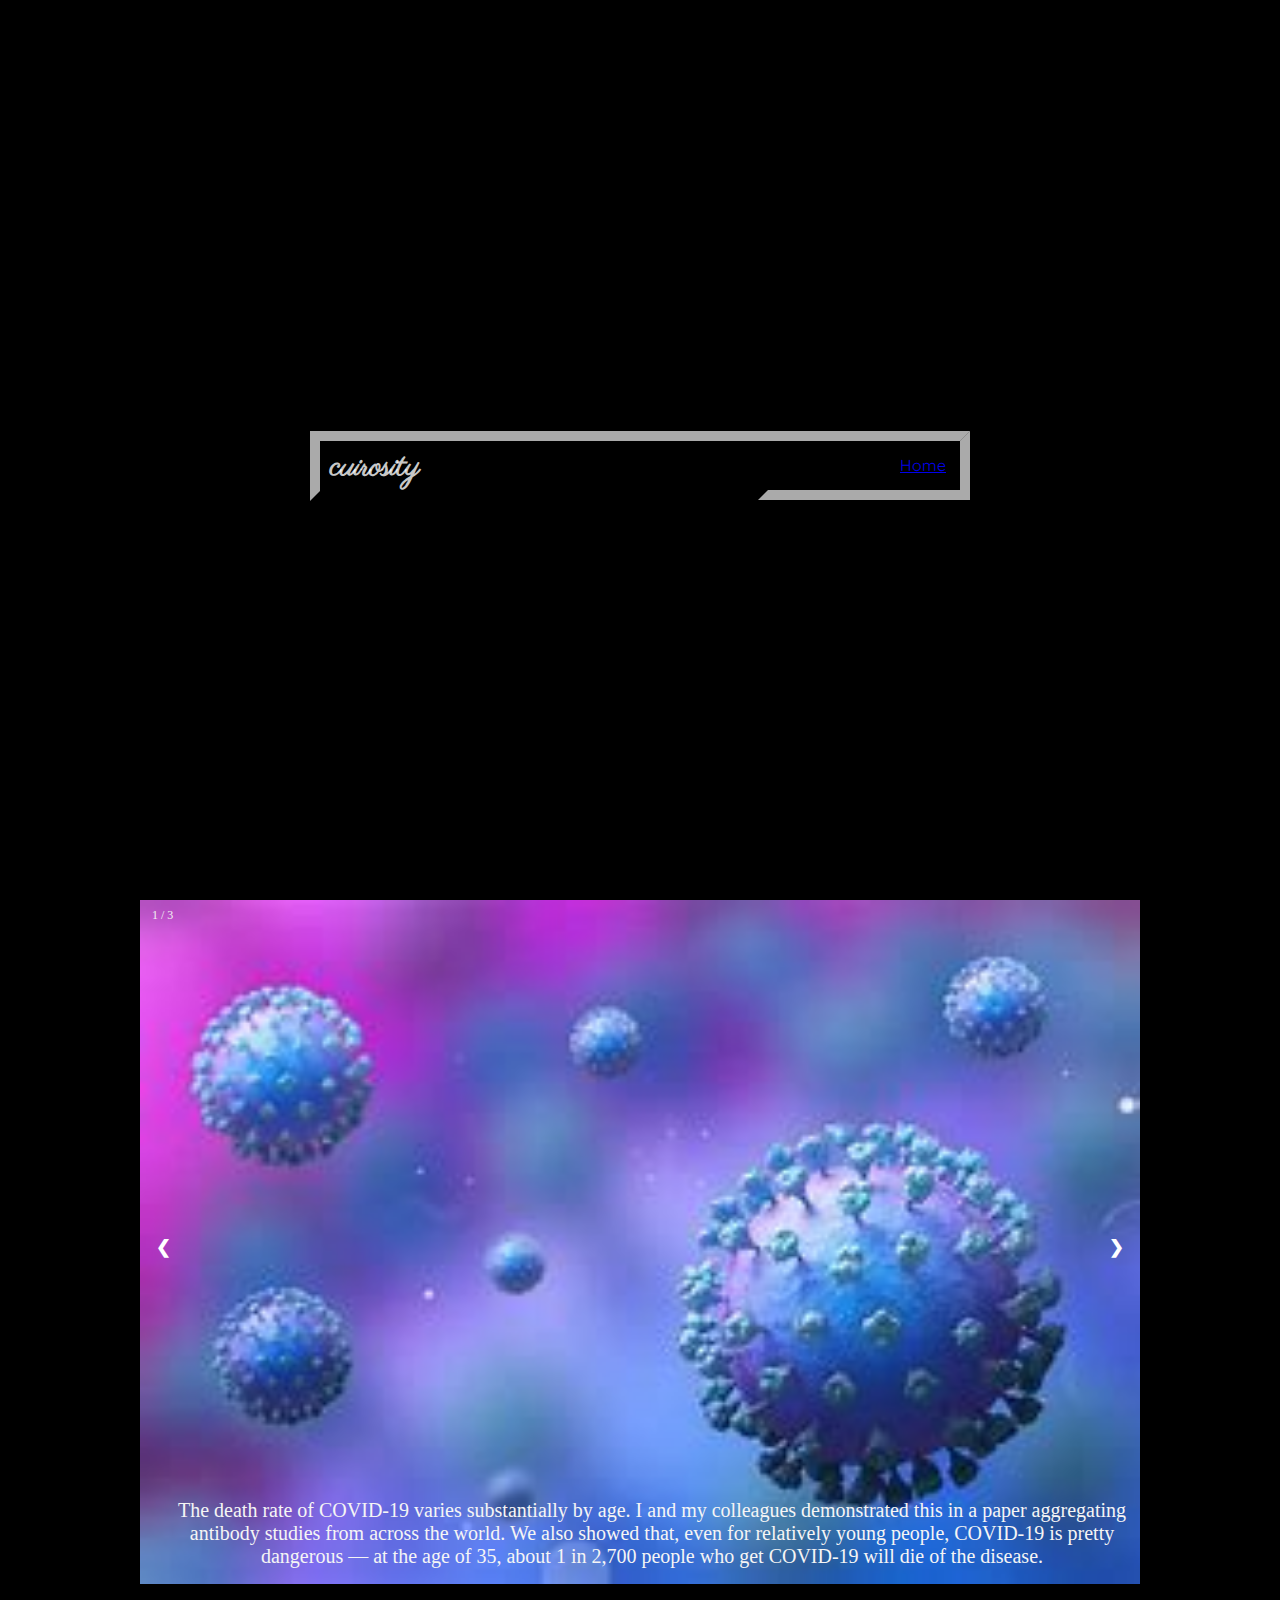
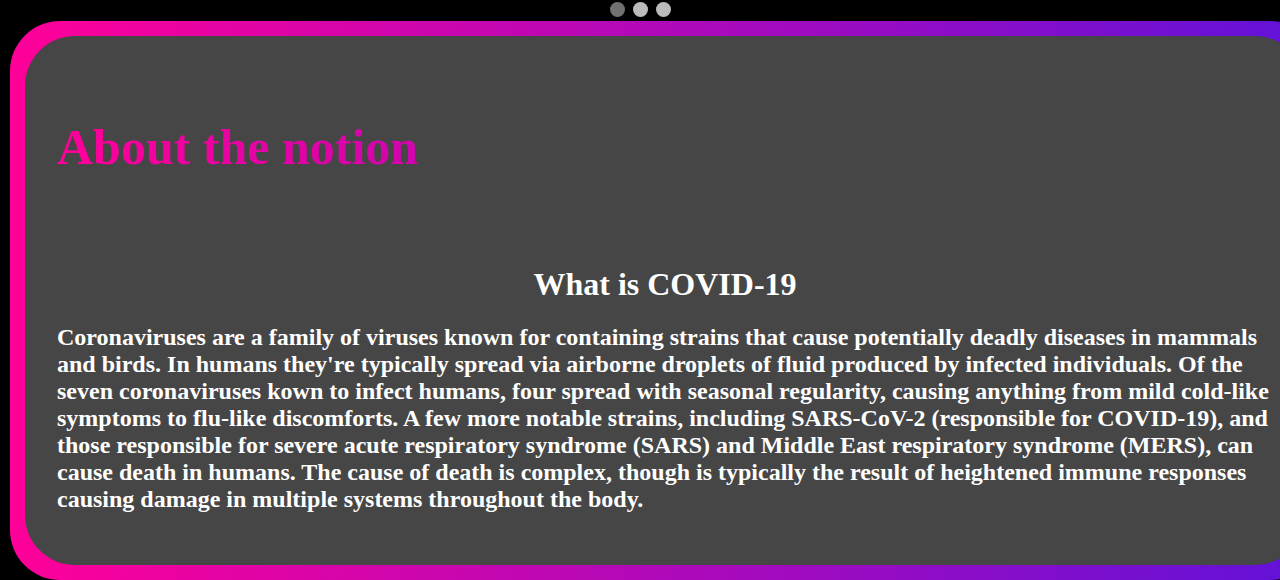
<file: my new website/box1.html>
<html>
    <body>
    
<style>
@import url('https://fonts.googleapis.com/css?family=Parisienne|Quicksand&display=swap');
html, body {
	height: 100%;
	margin: 0;
	background: linear-gradient(to bottom, rgb(0, 0, 0), rgb(0, 0, 0));
}
.container {
	height: 100%;
	display: flex;
	align-items: center;
	justify-content: center;
	flex-direction: column;
	color: #fff;
}
.lead { font-family: 'Quicksand'; }
.header-bar {
	position: relative;
	width: 50%;
	min-width: 300px;
	height: 50px;
	border: 10px solid transparent;
	border-top: 10px solid #fffa;
	border-left: 10px solid #fffa;
	box-shadow: 4px 4px 5px rgba(0, 0, 0, 0.25) inset;
}
.header-bar::after {
	content: '';
	position: absolute;
	top: -10px;
	right: -10px;
	width: 30%;
	height: 49px;
	border: 10px solid transparent;
	border-bottom: 10px solid #fffa;
	border-right: 10px solid #fffa;
	transition: 0.3s linear all;
}
.header-bar > .logo {
	position: absolute;
	top: calc(50% - 20px);
	left: 10px;
	transform: translateY(-50%);
	color: #fffc;
	font-family: 'Parisienne', cursive;
	cursor: default;
	user-select: none;
}
.slider-menu {
	position: absolute;
	top: 0;
	right: 0;
	display: flex;
	list-style-type: none;
	margin: 0;
	padding: 0;
	z-index: 1;
}
.slider-menu > li {
	display: inline-flex;
	padding: 14px;
	margin-left: 2px;
	font-family: 'Quicksand', sans-serif;
	color: rgb(251, 70, 70);
	cursor: pointer;
	transition: 0.3s linear all;
	user-select: none;
}
.slider-menu > li:hover {
	color: rgb(216, 36, 36);
	box-shadow: 0 50px 5px rgb(0, 0, 0) inset;
}
.aeu-signature {
	position: fixed;
	top: 5px;
	left: 50%;
	transform: translate(-50%);
	font-size: 15px;
	line-height: 30px;
	background-color: #fff;
	padding: 5px 10px;
	border-radius: 25px;
	box-shadow: 0 0 15px rgba(0, 0, 0, 0.5);
}
.aeu-signature { font-family: "Quicksand"; }
.aeu-signature > img { height: 30px; }



</style>


<div class="container">
	<p class="lea"lets get started .></p>
	<div class="header-bar">
		<h1 class="logo">cuirosity</h1>
		<ul class="slider-menu">
			<li>
		
                <a href="index.html">Home  </a>			</li>
			
		</ul>
	</div>

	
</div>





<style>
	/* Slideshow container */
	.slideshow-container {
	  max-width: 1000px;
	  position: relative;
	  margin: auto;
	}
	
	/* Next & previous buttons */
	.prev, .next {
	  cursor: pointer;
	  position: absolute;
	  top: 50%;
	  width: auto;
	  padding: 16px;
	  margin-top: -22px;
	  color: white;
	  font-weight: bold;
	  font-size: 18px;
	  transition: 0.6s ease;
	  border-radius: 0 3px 3px 0;
	  user-select: none;
	}
	
	/* Position the "next button" to the right */
	.next {
	  right: 0;
	  border-radius: 3px 0 0 3px;
	}
	
	/* On hover, add a black background color with a little bit see-through */
	.prev:hover, .next:hover {
	  background-color: rgba(0,0,0,0.8);
	}
	
	/* Caption text */
	.text {
	  color: #f5f5f5;
	  font-size: 20px;
	  padding: 8px 12px;
	  position: absolute;
	  bottom: 8px;
	  width: 100%;
	  text-align: center;
	  font-family:cursive ;
	}
	
	/* Number text (1/3 etc) */
	.numbertext {
	  color: #f2f2f2;
	  font-size: 12px;
	  padding: 8px 12px;
	  position: absolute;
	  top: 0;
	}
	
	/* The dots/bullets/indicators */
	.dot {
	  cursor: pointer;
	  height: 15px;
	  width: 15px;
	  margin: 0 2px;
	  background-color: #bbb;
	  border-radius: 50%;
	  display: inline-block;
	  transition: background-color 0.6s ease;
	}
	
	.active, .dot:hover {
	  background-color: #717171;
	}
	
	/* Fading animation */
	.fade {
	  -webkit-animation-name: fade;
	  -webkit-animation-duration: 1.5s;
	  animation-name: fade;
	  animation-duration: 1.5s;
	}
	
	@-webkit-keyframes fade {
	  from {opacity: .4} 
	  to {opacity: 1}
	}
	
	@keyframes fade {
	  from {opacity: .4} 
	  to {opacity: 1}
	}
	
	/* On smaller screens, decrease text size */
	@media only screen and (max-width: 300px) {
	  .prev, .next,.text {font-size: 11px}
	}
	</style>



<div class="slideshow-container">
	
	<div class="mySlides fade">
	  <div class="numbertext">1 / 3</div>
	  <img src="1.jpeg" style="width:100%">
	  <div class="text"> The death rate of COVID-19 varies substantially by age. I and my colleagues demonstrated this in a paper aggregating antibody studies from across the world. We also showed that, even for relatively young people, COVID-19 is pretty dangerous — at the age of 35, about 1 in 2,700 people who get COVID-19 will die of the disease. </div>
	</div>
	
	<div class="mySlides fade">
	  <div class="numbertext">2 / 3</div>
	  <img src="2.jpeg" style="width:100%">
	  <div class="text">This is something of a complex fact, because it is important to say that every country is different, and so it’s entirely possible that in some places COVID-19 deaths are wildly misclassified.
		That being said, there is abundant evidence from the U.S. and elsewhere in the developed world that this is largely a non-issue. If anything, the opposite — i.e. not counting all deaths caused by COVID-19 as COVID-19 deaths — is a bigger problem.</div>
	</div>
	
	<div class="mySlides fade">
	  <div class="numbertext">3 / 3</div>
	  <img src="4.jpeg" style="width:100%">
	  <div class="text">Weird that this actually needs to be said, but there are conspiracists out there who still spread the lie that COVID-19 is a hoax. It isn’t.

	  </div>
	</div>
	
	
	<a class="prev" onclick="plusSlides(-1)">&#10094;</a>
	<a class="next" onclick="plusSlides(1)">&#10095;</a>
	
	</div>
	<br>
	
	<div style="text-align:center">
	  <span class="dot" onclick="currentSlide(1)"></span> 
	  <span class="dot" onclick="currentSlide(2)"></span> 
	  <span class="dot" onclick="currentSlide(3)"></span> 
	

	</div>
	














	<script>
	var slideIndex = 1;
	showSlides(slideIndex);
	
	function plusSlides(n) {
	  showSlides(slideIndex += n);
	}
	
	function currentSlide(n) {
	  showSlides(slideIndex = n);
	}
	
	function showSlides(n) {
	  var i;
	  var slides = document.getElementsByClassName("mySlides");
	  var dots = document.getElementsByClassName("dot");
	  if (n > slides.length) {slideIndex = 1}    
	  if (n < 1) {slideIndex = slides.length}
	  for (i = 0; i < slides.length; i++) {
		  slides[i].style.display = "none";  
	  }
	  for (i = 0; i < dots.length; i++) {
		  dots[i].className = dots[i].className.replace(" active", "");
	  }
	  slides[slideIndex-1].style.display = "block";  
	  dots[slideIndex-1].className += " active";
	}
	</script>
	


    

	
  
    <div class="is-box-6 is-light-text is-box is-bg-dark">
        <div class="is-boxes">
        <div class="is-overlay">
        <div class="is-overlay-color" style="display: none;"></div>
        <div class="is-overlay-content"></div>
        </div>
        <div class="is-box-centered">
        <div class="is-container is-builder container-fluid is-content-970" id="contentareaRUcW4VU" style=""><div class="row"><link rel="preconnect" href="https://fonts.googleapis.com">
        <link rel="preconnect" href="https://fonts.gstatic.com" crossorigin="">
        <div class="module-border-wrap" style="transform:TranslateX(-60px);">
        <div class="module">
			<h3 style=" background: linear-gradient(270deg, #6012D9 0%, #FF0099 100%, #000000 100%); -webkit-background-clip: text; -webkit-text-fill-color: transparent; font-weight: bold;
			font-family:Georgia, 'Times New Roman', Times, serif;      font-size:50px;"> About the notion  </h3><br>
		 
		 <p style=" color: rgb(31, 221, 255); font-size: 15px; font-family: inter; fnt-family: Inter !important;">
		 <h1>
		   <center>What is COVID-19 </center>
		 </h1>
         <h2>
		 Coronaviruses are a family of viruses known for containing strains that cause potentially deadly diseases in mammals and birds.

In humans they're typically spread via airborne droplets of fluid produced by infected individuals.
Of the seven coronaviruses kown to infect humans, four spread with seasonal regularity, causing anything from mild cold-like symptoms to flu-like discomforts.    

A few more notable strains, including SARS-CoV-2 (responsible for COVID-19), and those responsible for severe acute respiratory syndrome (SARS) and Middle East respiratory syndrome (MERS), can cause death in humans. The cause of death is complex, though is typically the result of heightened immune responses causing damage in multiple systems throughout the body.
		 
	
			</h2>
			
	
			
			
			</div>
			</div>
			<style>
                .module-border-wrap {
          width: 100% !important;
          padding: 1rem;
          position: relative;
        left: 70px;
          background: linear-gradient(270deg, #6012D9 0%, #FF0099 100%, #000000 100%);
          padding: 15px;
        border-radius: 50px;
        }
        
        .module {
          background: rgb(70, 70, 70);
          color: rgb(255, 255, 255);
        border-radius: 50px;
        
          padding: 2rem;
        }
        
        
         @media only screen and (max-width: 800px)
            {
              .module-border-wrap{
                  width: 80vw !important;
              }
            }
        </style></div></div>



</body>
</html>
</file>
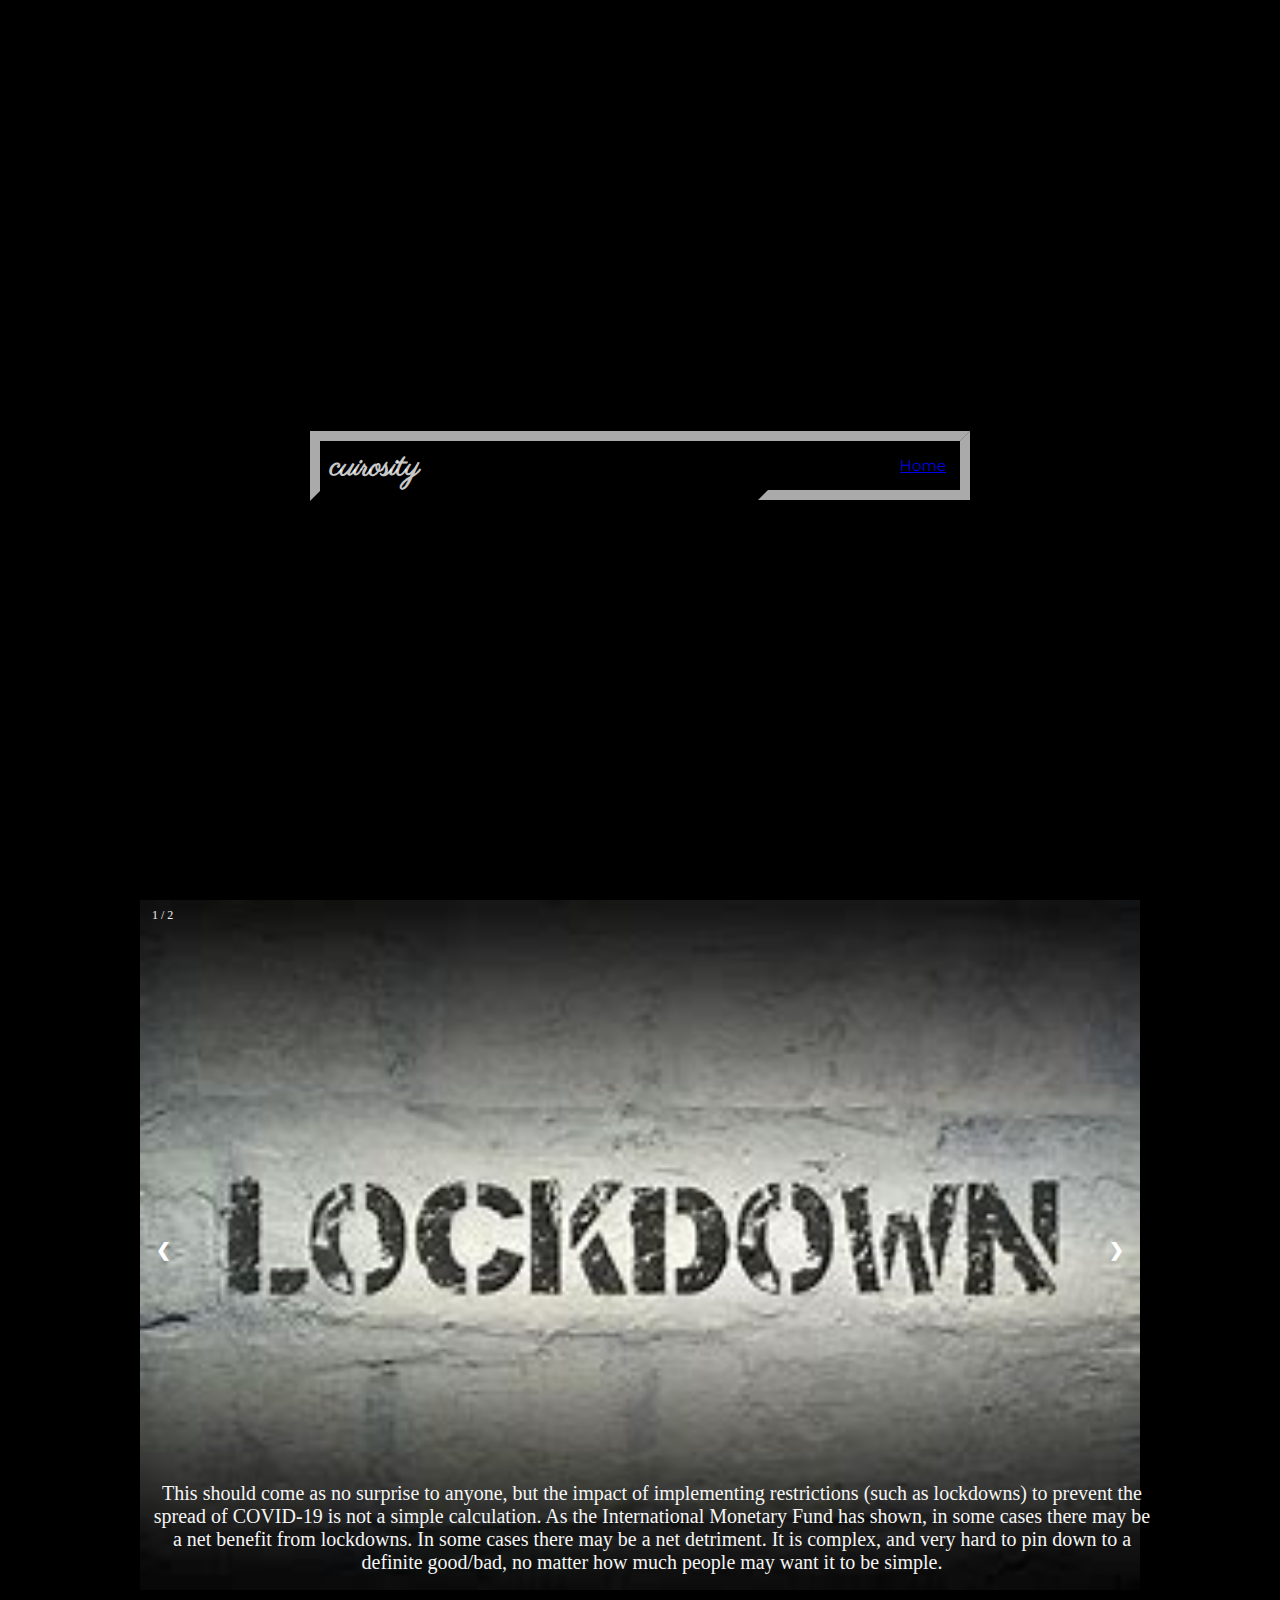
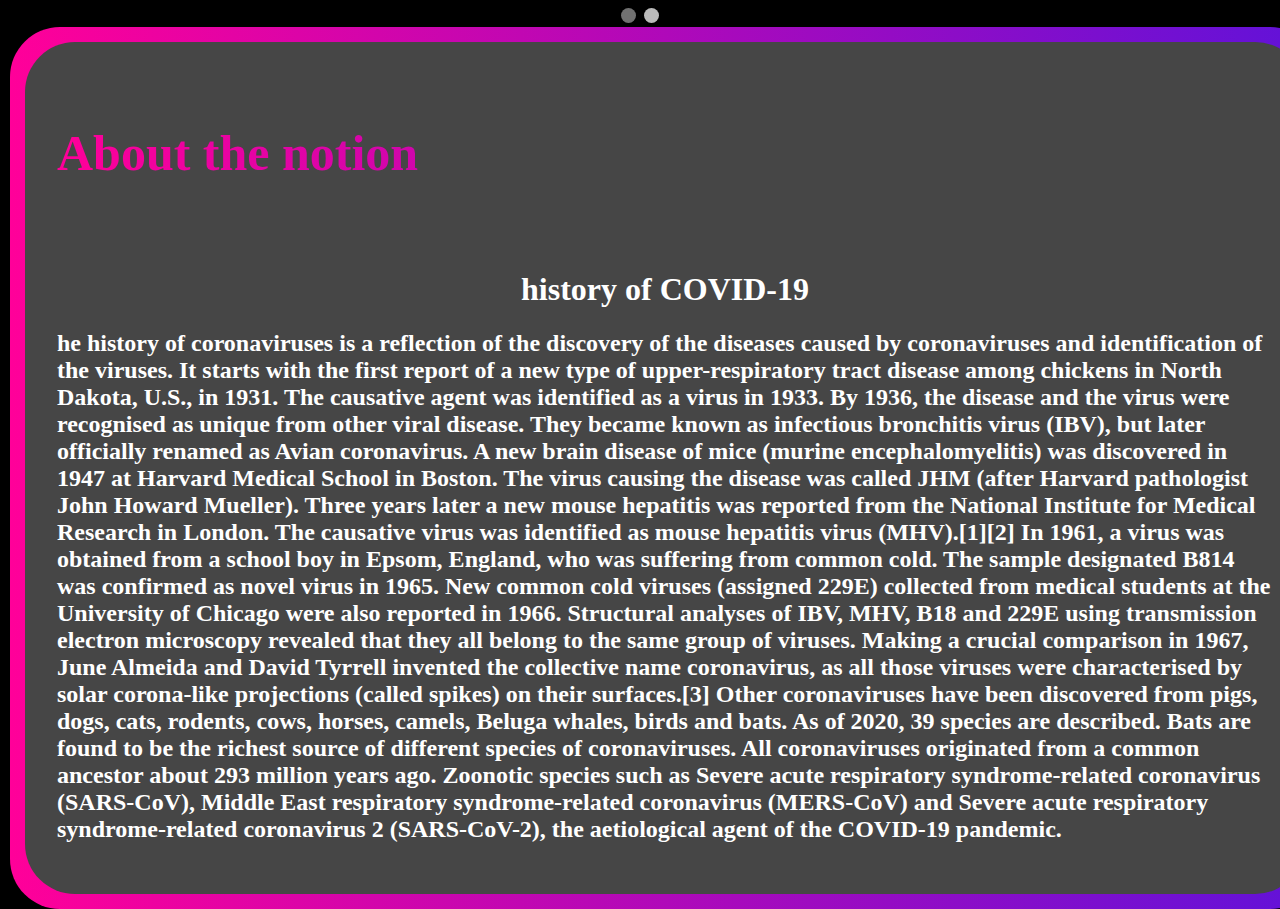
<file: my new website/box2.html>
<html>
    <body>
    
<style>
@import url('https://fonts.googleapis.com/css?family=Parisienne|Quicksand&display=swap');
html, body {
	height: 100%;
	margin: 0;
	background: linear-gradient(to bottom, rgb(0, 0, 0), rgb(0, 0, 0));
}
.container {
	height: 100%;
	display: flex;
	align-items: center;
	justify-content: center;
	flex-direction: column;
	color: #fff;
}
.lead { font-family: 'Quicksand'; }
.header-bar {
	position: relative;
	width: 50%;
	min-width: 300px;
	height: 50px;
	border: 10px solid transparent;
	border-top: 10px solid #fffa;
	border-left: 10px solid #fffa;
	box-shadow: 4px 4px 5px rgba(0, 0, 0, 0.25) inset;
}
.header-bar::after {
	content: '';
	position: absolute;
	top: -10px;
	right: -10px;
	width: 30%;
	height: 49px;
	border: 10px solid transparent;
	border-bottom: 10px solid #fffa;
	border-right: 10px solid #fffa;
	transition: 0.3s linear all;
}
.header-bar > .logo {
	position: absolute;
	top: calc(50% - 20px);
	left: 10px;
	transform: translateY(-50%);
	color: #fffc;
	font-family: 'Parisienne', cursive;
	cursor: default;
	user-select: none;
}
.slider-menu {
	position: absolute;
	top: 0;
	right: 0;
	display: flex;
	list-style-type: none;
	margin: 0;
	padding: 0;
	z-index: 1;
}
.slider-menu > li {
	display: inline-flex;
	padding: 14px;
	margin-left: 2px;
	font-family: 'Quicksand', sans-serif;
	color: rgb(251, 70, 70);
	cursor: pointer;
	transition: 0.3s linear all;
	user-select: none;
}
.slider-menu > li:hover {
	color: rgb(216, 36, 36);
	box-shadow: 0 50px 5px rgb(0, 0, 0) inset;
}
.aeu-signature {
	position: fixed;
	top: 5px;
	left: 50%;
	transform: translate(-50%);
	font-size: 15px;
	line-height: 30px;
	background-color: #fff;
	padding: 5px 10px;
	border-radius: 25px;
	box-shadow: 0 0 15px rgba(0, 0, 0, 0.5);
}
.aeu-signature { font-family: "Quicksand"; }
.aeu-signature > img { height: 30px; }



</style>


<div class="container">
	<p class="lea"lets get started .></p>
	<div class="header-bar">
		<h1 class="logo">cuirosity</h1>
		<ul class="slider-menu">
			<li>
		
                <a href="index.html">Home  </a>			</li>
			
		</ul>
	</div>

	
</div>





<style>
	/* Slideshow container */
	.slideshow-container {
	  max-width: 1000px;
	  position: relative;
	  margin: auto;
	}
	
	/* Next & previous buttons */
	.prev, .next {
	  cursor: pointer;
	  position: absolute;
	  top: 50%;
	  width: auto;
	  padding: 16px;
	  margin-top: -22px;
	  color: white;
	  font-weight: bold;
	  font-size: 18px;
	  transition: 0.6s ease;
	  border-radius: 0 3px 3px 0;
	  user-select: none;
	}
	
	/* Position the "next button" to the right */
	.next {
	  right: 0;
	  border-radius: 3px 0 0 3px;
	}
	
	/* On hover, add a black background color with a little bit see-through */
	.prev:hover, .next:hover {
	  background-color: rgba(0,0,0,0.8);
	}
	
	/* Caption text */
	.text {
	  color: #f5f5f5;
	  font-size: 20px;
	  padding: 8px 12px;
	  position: absolute;
	  bottom: 8px;
	  width: 100%;
	  text-align: center;
	  font-family:cursive ;
	}
	
	/* Number text (1/3 etc) */
	.numbertext {
	  color: #f2f2f2;
	  font-size: 12px;
	  padding: 8px 12px;
	  position: absolute;
	  top: 0;
	}
	
	/* The dots/bullets/indicators */
	.dot {
	  cursor: pointer;
	  height: 15px;
	  width: 15px;
	  margin: 0 2px;
	  background-color: #bbb;
	  border-radius: 50%;
	  display: inline-block;
	  transition: background-color 0.6s ease;
	}
	
	.active, .dot:hover {
	  background-color: #717171;
	}
	
	/* Fading animation */
	.fade {
	  -webkit-animation-name: fade;
	  -webkit-animation-duration: 1.5s;
	  animation-name: fade;
	  animation-duration: 1.5s;
	}
	
	@-webkit-keyframes fade {
	  from {opacity: .4} 
	  to {opacity: 1}
	}
	
	@keyframes fade {
	  from {opacity: .4} 
	  to {opacity: 1}
	}
	
	/* On smaller screens, decrease text size */
	@media only screen and (max-width: 300px) {
	  .prev, .next,.text {font-size: 11px}
	}
	</style>



	<div class="slideshow-container">
	
	<div class="mySlides fade">
	  <div class="numbertext">1 / 2</div>
	  <img src="lock.jpeg" style="width:100%">
	  <div class="text"> This should come as no surprise to anyone, but the impact of implementing restrictions (such as lockdowns) to prevent the spread of COVID-19 is not a simple calculation. As the International Monetary Fund has shown, in some cases there may be a net benefit from lockdowns. In some cases there may be a net detriment. It is complex, and very hard to pin down to a definite good/bad, no matter how much people may want it to be simple. </div>
	</div>
	
	
	<div class="mySlides fade">
	  <div class="numbertext">2/2</div>
	  <img src="immunity.jpeg" style="width:100%">
	  <div class="text">A very popular myth that consistently gets brought up by denialists is that we are all immune to COVID-19 already because some people’s t-cells react to the disease without them being infected. Rather than explain why this is flawed, I’d recommend you read this thread by Professor Crotty, the immunologist who made the initial findings about t-cells that got everyone excited in the first place.


      </div>
	</div>
	
	
	<a class="prev" onclick="plusSlides(-1)">&#10094;</a>
	<a class="next" onclick="plusSlides(1)">&#10095;</a>
	
	</div>
	<br>
	
	<div style="text-align:center">
	  <span class="dot" onclick="currentSlide(1)"></span> 
	  <span class="dot" onclick="currentSlide(2)"></span> 
	   
	

	</div>
	
















	<script>
	var slideIndex = 1;
	showSlides(slideIndex);
	
	function plusSlides(n) {
	  showSlides(slideIndex += n);
	}
	
	function currentSlide(n) {
	  showSlides(slideIndex = n);
	}
	
	function showSlides(n) {
	  var i;
	  var slides = document.getElementsByClassName("mySlides");
	  var dots = document.getElementsByClassName("dot");
	  if (n > slides.length) {slideIndex = 1}    
	  if (n < 1) {slideIndex = slides.length}
	  for (i = 0; i < slides.length; i++) {
		  slides[i].style.display = "none";  
	  }
	  for (i = 0; i < dots.length; i++) {
		  dots[i].className = dots[i].className.replace(" active", "");
	  }
	  slides[slideIndex-1].style.display = "block";  
	  dots[slideIndex-1].className += " active";
	}
	</script>
	


    

	
  
    <div class="is-box-6 is-light-text is-box is-bg-dark">
        <div class="is-boxes">
        <div class="is-overlay">
        <div class="is-overlay-color" style="display: none;"></div>
        <div class="is-overlay-content"></div>
        </div>
        <div class="is-box-centered">
        <div class="is-container is-builder container-fluid is-content-970" id="contentareaRUcW4VU" style=""><div class="row"><link rel="preconnect" href="https://fonts.googleapis.com">
        <link rel="preconnect" href="https://fonts.gstatic.com" crossorigin="">
        <div class="module-border-wrap" style="transform:TranslateX(-60px);">
        <div class="module">
			<h3 style=" background: linear-gradient(270deg, #6012D9 0%, #FF0099 100%, #000000 100%); -webkit-background-clip: text; -webkit-text-fill-color: transparent; font-weight: bold;
			font-family:Georgia, 'Times New Roman', Times, serif;      font-size:50px;"> About the notion  </h3><br>
		 
		 <p style=" color: rgb(31, 221, 255); font-size: 15px; font-family: inter; fnt-family: Inter !important;">
		 <h1>
		   <center>history of COVID-19 </center>
		 </h1>
		 <h2>
		 he history of coronaviruses is a reflection of the discovery of the diseases caused by coronaviruses and identification of the viruses. It starts with the first report of a new type of upper-respiratory tract disease among chickens in North Dakota, U.S., in 1931. The causative agent was identified as a virus in 1933. By 1936, the disease and the virus were recognised as unique from other viral disease. They became known as infectious bronchitis virus (IBV), but later officially renamed as Avian coronavirus.

A new brain disease of mice (murine encephalomyelitis) was discovered in 1947 at Harvard Medical School in Boston. The virus causing the disease was called JHM (after Harvard pathologist John Howard Mueller). Three years later a new mouse hepatitis was reported from the National Institute for Medical Research in London. The causative virus was identified as mouse hepatitis virus (MHV).[1][2]

In 1961, a virus was obtained from a school boy in Epsom, England, who was suffering from common cold. The sample designated B814 was confirmed as novel virus in 1965. New common cold viruses (assigned 229E) collected from medical students at the University of Chicago were also reported in 1966. Structural analyses of IBV, MHV, B18 and 229E using transmission electron microscopy revealed that they all belong to the same group of viruses. Making a crucial comparison in 1967, June Almeida and David Tyrrell invented the collective name coronavirus, as all those viruses were characterised by solar corona-like projections (called spikes) on their surfaces.[3]

Other coronaviruses have been discovered from pigs, dogs, cats, rodents, cows, horses, camels, Beluga whales, birds and bats. As of 2020, 39 species are described. Bats are found to be the richest source of different species of coronaviruses. All coronaviruses originated from a common ancestor about 293 million years ago. Zoonotic species such as Severe acute respiratory syndrome-related coronavirus (SARS-CoV), Middle East respiratory syndrome-related coronavirus (MERS-CoV) and Severe acute respiratory syndrome-related coronavirus 2 (SARS-CoV-2), the aetiological agent of the COVID-19 pandemic.

		
		
		</h2>
			
			
			</div>
			</div>
			<style>
                .module-border-wrap {
          width: 100% !important;
          padding: 1rem;
          position: relative;
        left: 70px;
          background: linear-gradient(270deg, #6012D9 0%, #FF0099 100%, #000000 100%);
          padding: 15px;
        border-radius: 50px;
        }
        
        .module {
          background: rgb(70, 70, 70);
          color: rgb(255, 255, 255);
        border-radius: 50px;
        
          padding: 2rem;
        }
        
        
         @media only screen and (max-width: 800px)
            {
              .module-border-wrap{
                  width: 80vw !important;
              }
            }
        </style></div></div>



</body>
</html>
</file>
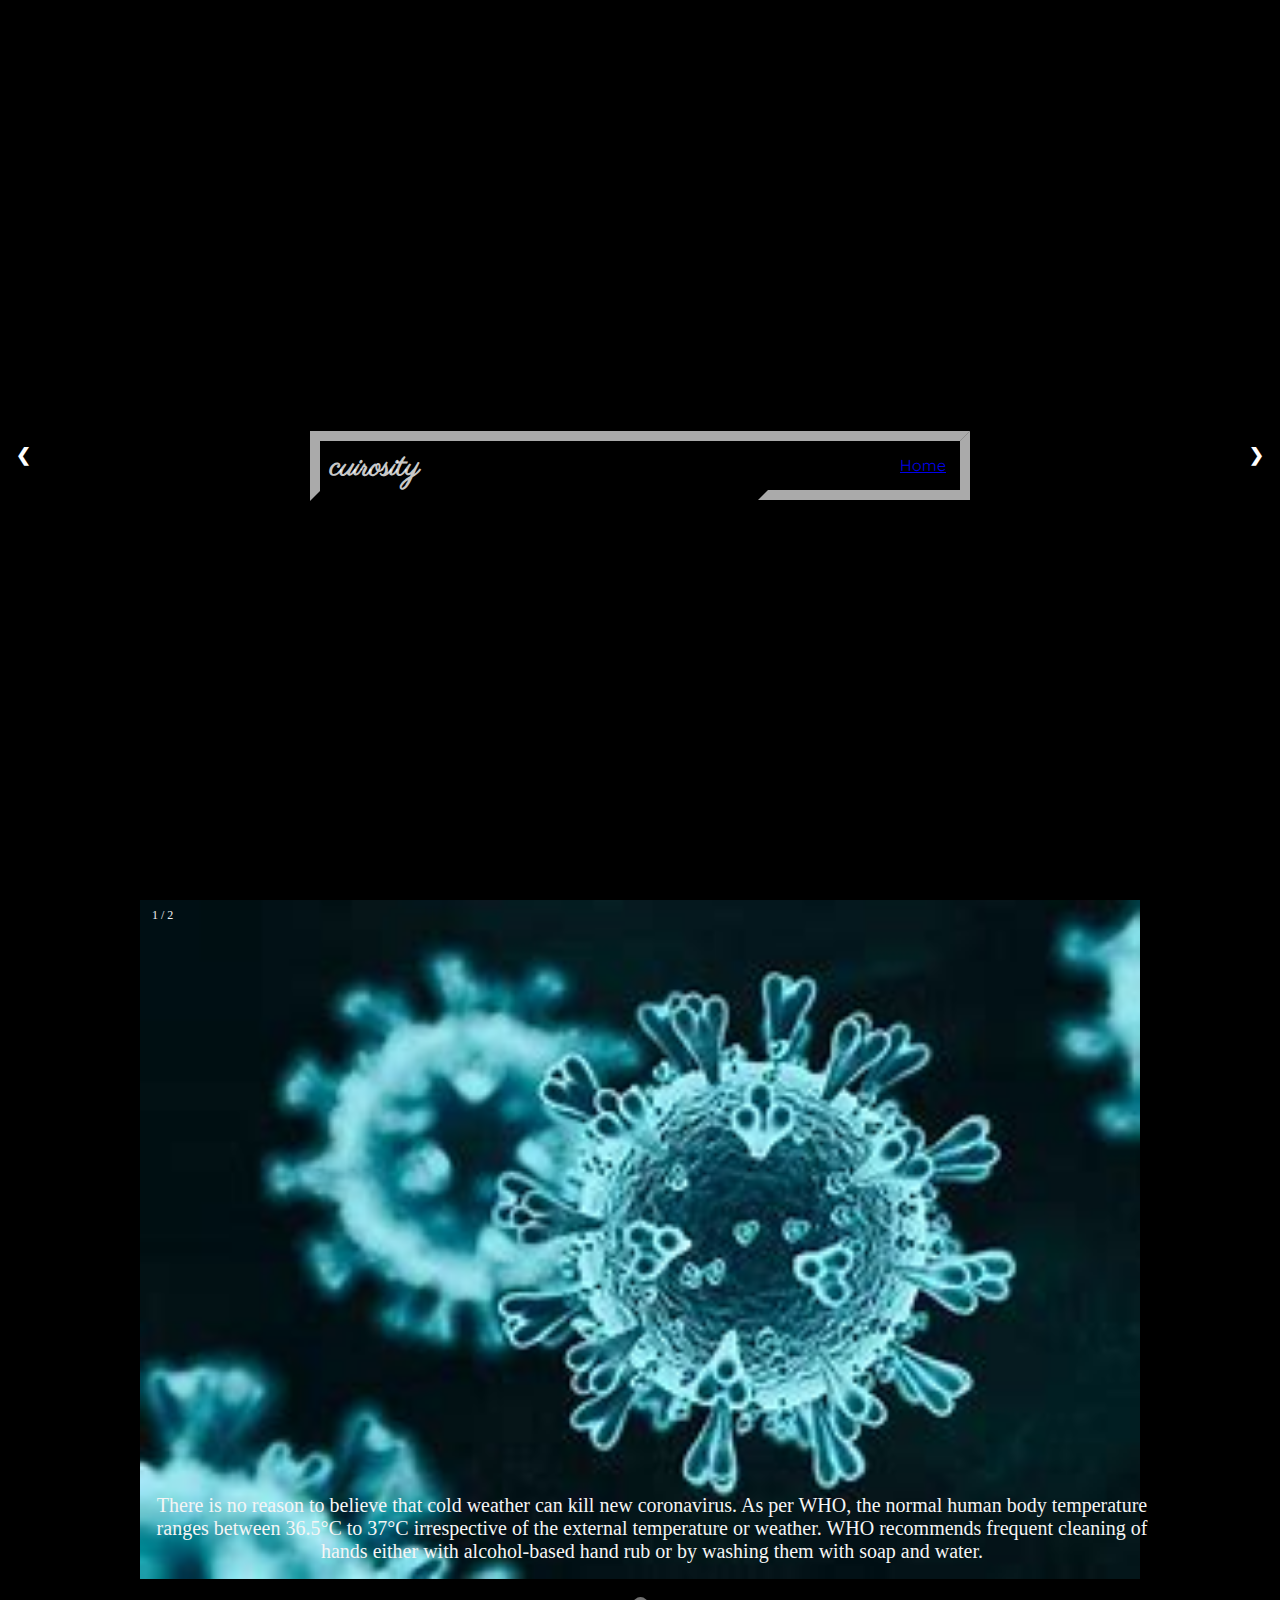
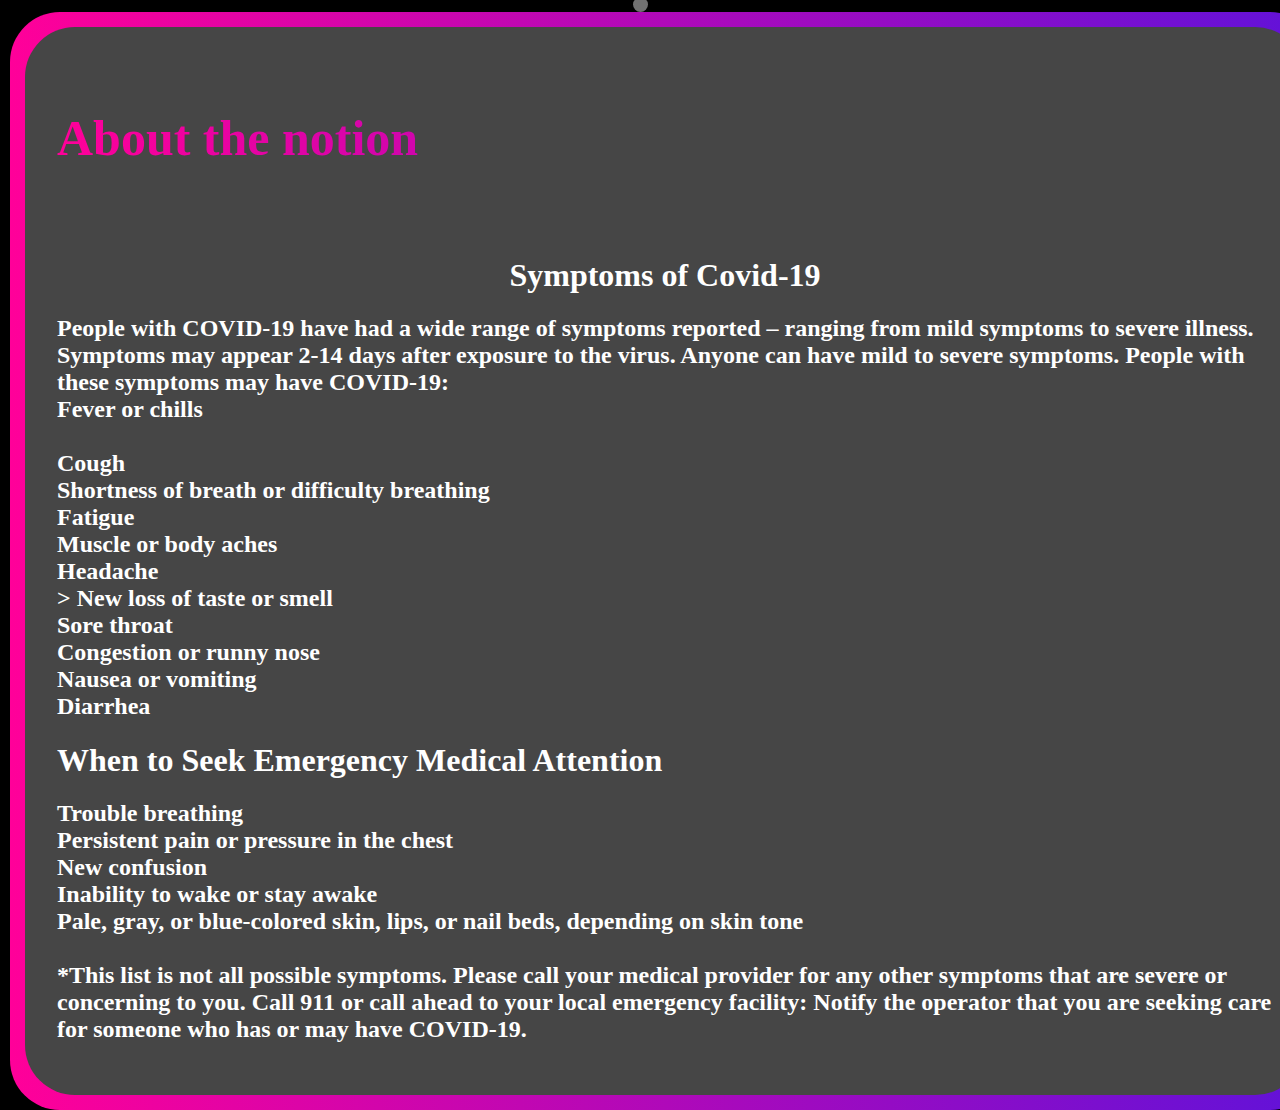
<file: my new website/box3.html>
<html>
    <body>
    
<style>
@import url('https://fonts.googleapis.com/css?family=Parisienne|Quicksand&display=swap');
html, body {
	height: 100%;
	margin: 0;
	background: linear-gradient(to bottom, rgb(0, 0, 0), rgb(0, 0, 0));
}
.container {
	height: 100%;
	display: flex;
	align-items: center;
	justify-content: center;
	flex-direction: column;
	color: #fff;
}
.lead { font-family: 'Quicksand'; }
.header-bar {
	position: relative;
	width: 50%;
	min-width: 300px;
	height: 50px;
	border: 10px solid transparent;
	border-top: 10px solid #fffa;
	border-left: 10px solid #fffa;
	box-shadow: 4px 4px 5px rgba(0, 0, 0, 0.25) inset;
}
.header-bar::after {
	content: '';
	position: absolute;
	top: -10px;
	right: -10px;
	width: 30%;
	height: 49px;
	border: 10px solid transparent;
	border-bottom: 10px solid #fffa;
	border-right: 10px solid #fffa;
	transition: 0.3s linear all;
}
.header-bar > .logo {
	position: absolute;
	top: calc(50% - 20px);
	left: 10px;
	transform: translateY(-50%);
	color: #fffc;
	font-family: 'Parisienne', cursive;
	cursor: default;
	user-select: none;
}
.slider-menu {
	position: absolute;
	top: 0;
	right: 0;
	display: flex;
	list-style-type: none;
	margin: 0;
	padding: 0;
	z-index: 1;
}
.slider-menu > li {
	display: inline-flex;
	padding: 14px;
	margin-left: 2px;
	font-family: 'Quicksand', sans-serif;
	color: rgb(251, 70, 70);
	cursor: pointer;
	transition: 0.3s linear all;
	user-select: none;
}
.slider-menu > li:hover {
	color: rgb(216, 36, 36);
	box-shadow: 0 50px 5px rgb(0, 0, 0) inset;
}
.aeu-signature {
	position: fixed;
	top: 5px;
	left: 50%;
	transform: translate(-50%);
	font-size: 15px;
	line-height: 30px;
	background-color: #fff;
	padding: 5px 10px;
	border-radius: 25px;
	box-shadow: 0 0 15px rgba(0, 0, 0, 0.5);
}
.aeu-signature { font-family: "Quicksand"; }
.aeu-signature > img { height: 30px; }



</style>


<div class="container">
	<p class="lea"lets get started .></p>
	<div class="header-bar">
		<h1 class="logo">cuirosity</h1>
		<ul class="slider-menu">
			<li>
		
                <a href="index.html">Home  </a>
			</li>
			
		</ul>
	</div>

	
</div>





<style>
	/* Slideshow container */
	.slideshow-container {
	  max-width: 1000px;
	  position: relative;
	  margin: auto;
	}
	
	/* Next & previous buttons */
	.prev, .next {
	  cursor: pointer;
	  position: absolute;
	  top: 50%;
	  width: auto;
	  padding: 16px;
	  margin-top: -22px;
	  color: white;
	  font-weight: bold;
	  font-size: 18px;
	  transition: 0.6s ease;
	  border-radius: 0 3px 3px 0;
	  user-select: none;
	}
	
	/* Position the "next button" to the right */
	.next {
	  right: 0;
	  border-radius: 3px 0 0 3px;
	}
	
	/* On hover, add a black background color with a little bit see-through */
	.prev:hover, .next:hover {
	  background-color: rgba(0,0,0,0.8);
	}
	
	/* Caption text */
	.text {
	  color: #f5f5f5;
	  font-size: 20px;
	  padding: 8px 12px;
	  position: absolute;
	  bottom: 8px;
	  width: 100%;
	  text-align: center;
	  font-family:cursive ;
	}
	
	/* Number text (1/3 etc) */
	.numbertext {
	  color: #f2f2f2;
	  font-size: 12px;
	  padding: 8px 12px;
	  position: absolute;
	  top: 0;
	}
	
	/* The dots/bullets/indicators */
	.dot {
	  cursor: pointer;
	  height: 15px;
	  width: 15px;
	  margin: 0 2px;
	  background-color: #bbb;
	  border-radius: 50%;
	  display: inline-block;
	  transition: background-color 0.6s ease;
	}
	
	.active, .dot:hover {
	  background-color: #717171;
	}
	
	/* Fading animation */
	.fade {
	  -webkit-animation-name: fade;
	  -webkit-animation-duration: 1.5s;
	  animation-name: fade;
	  animation-duration: 1.5s;
	}
	
	@-webkit-keyframes fade {
	  from {opacity: .4} 
	  to {opacity: 1}
	}
	
	@keyframes fade {
	  from {opacity: .4} 
	  to {opacity: 1}
	}
	
	/* On smaller screens, decrease text size */
	@media only screen and (max-width: 300px) {
	  .prev, .next,.text {font-size: 11px}
	}
	</style>



<div class="slideshow-container">
	
	<div class="mySlides fade">
	  <div class="numbertext">1 / 2</div>
	  <img src="fight1.jpeg" style="width:100%">
	  <div class="text"> There is no reason to believe that cold weather can kill new coronavirus. As per WHO, the normal human body temperature ranges between 36.5°C to 37°C irrespective of the external temperature or weather. WHO recommends frequent cleaning of hands either with alcohol-based hand rub or by washing them with soap and water. </div>
	</div>
	</div>
	
	
	
	
	<a class="prev" onclick="plusSlides(-1)">&#10094;</a>
	<a class="next" onclick="plusSlides(1)">&#10095;</a>
	
	</div>
	<br>
	
	<div style="text-align:center">
	  <span class="dot" onclick="currentSlide(1)"></span> 
	
	   
	

	</div>














	<script>
	var slideIndex = 1;
	showSlides(slideIndex);
	
	function plusSlides(n) {
	  showSlides(slideIndex += n);
	}
	
	function currentSlide(n) {
	  showSlides(slideIndex = n);
	}
	
	function showSlides(n) {
	  var i;
	  var slides = document.getElementsByClassName("mySlides");
	  var dots = document.getElementsByClassName("dot");
	  if (n > slides.length) {slideIndex = 1}    
	  if (n < 1) {slideIndex = slides.length}
	  for (i = 0; i < slides.length; i++) {
		  slides[i].style.display = "none";  
	  }
	  for (i = 0; i < dots.length; i++) {
		  dots[i].className = dots[i].className.replace(" active", "");
	  }
	  slides[slideIndex-1].style.display = "block";  
	  dots[slideIndex-1].className += " active";
	}
	</script>
	


    

	
  
    <div class="is-box-6 is-light-text is-box is-bg-dark">
        <div class="is-boxes">
        <div class="is-overlay">
        <div class="is-overlay-color" style="display: none;"></div>
        <div class="is-overlay-content"></div>
        </div>
        <div class="is-box-centered">
        <div class="is-container is-builder container-fluid is-content-970" id="contentareaRUcW4VU" style=""><div class="row"><link rel="preconnect" href="https://fonts.googleapis.com">
        <link rel="preconnect" href="https://fonts.gstatic.com" crossorigin="">
        <div class="module-border-wrap" style="transform:TranslateX(-60px);">
        <div class="module">
        <h3 style=" background: linear-gradient(270deg, #6012D9 0%, #FF0099 100%, #000000 100%); -webkit-background-clip: text; -webkit-text-fill-color: transparent; font-weight: bold;
        font-family:Georgia, 'Times New Roman', Times, serif;      font-size:50px;"> About the notion  </h3><br>
     
	 <p style=" color: rgb(31, 221, 255); font-size: 15px; font-family: inter; fnt-family: Inter !important;">
     <h1>
       <center>Symptoms of Covid-19 </center>
     </h1>
	 <h2>
   
	 People with COVID-19 have had a wide range of symptoms reported – ranging from mild symptoms to severe illness. Symptoms may appear 2-14 days after exposure to the virus. Anyone can have mild to severe symptoms. People with these symptoms may have COVID-19:<br> 
	 Fever or  chills <br> <br >

Cough<br>
Shortness of breath or difficulty breathing<br>
Fatigue<br>
Muscle or body aches<br >
Headache<br >>
New loss of taste or smell<br>
Sore throat <br >
Congestion or runny nose<br >
Nausea or vomiting<br >
Diarrhea <br >

<h1 >When to Seek Emergency Medical Attention</h1>
	 <h2 >
        
	 Trouble breathing  <br>
Persistent pain or pressure in the chest<br>
New confusion<br>
Inability to wake or stay awake<br>
Pale, gray, or blue-colored skin, lips, or nail beds, depending on skin tone<br> <br>
*This list is not all possible symptoms. Please call your medical provider for any other symptoms that are severe or concerning to you.

Call 911 or call ahead to your local emergency facility: Notify the operator that you are seeking care for someone who has or may have COVID-19.
</h2>
	 </h2>
        </div>
        </div>
        <style>
                .module-border-wrap {
          width: 100% !important;
          padding: 1rem;
          position: relative;
        left: 70px;
          background: linear-gradient(270deg, #6012D9 0%, #FF0099 100%, #000000 100%);
          padding: 15px;
        border-radius: 50px;
        }
        
        .module {
          background: rgb(70, 70, 70);
          color: rgb(255, 255, 255);
        border-radius: 50px;
        
          padding: 2rem;
        }
        
        
         @media only screen and (max-width: 800px)
            {
              .module-border-wrap{
                  width: 80vw !important;
              }
            }
        </style></div></div>



</body>
</html>
</file>
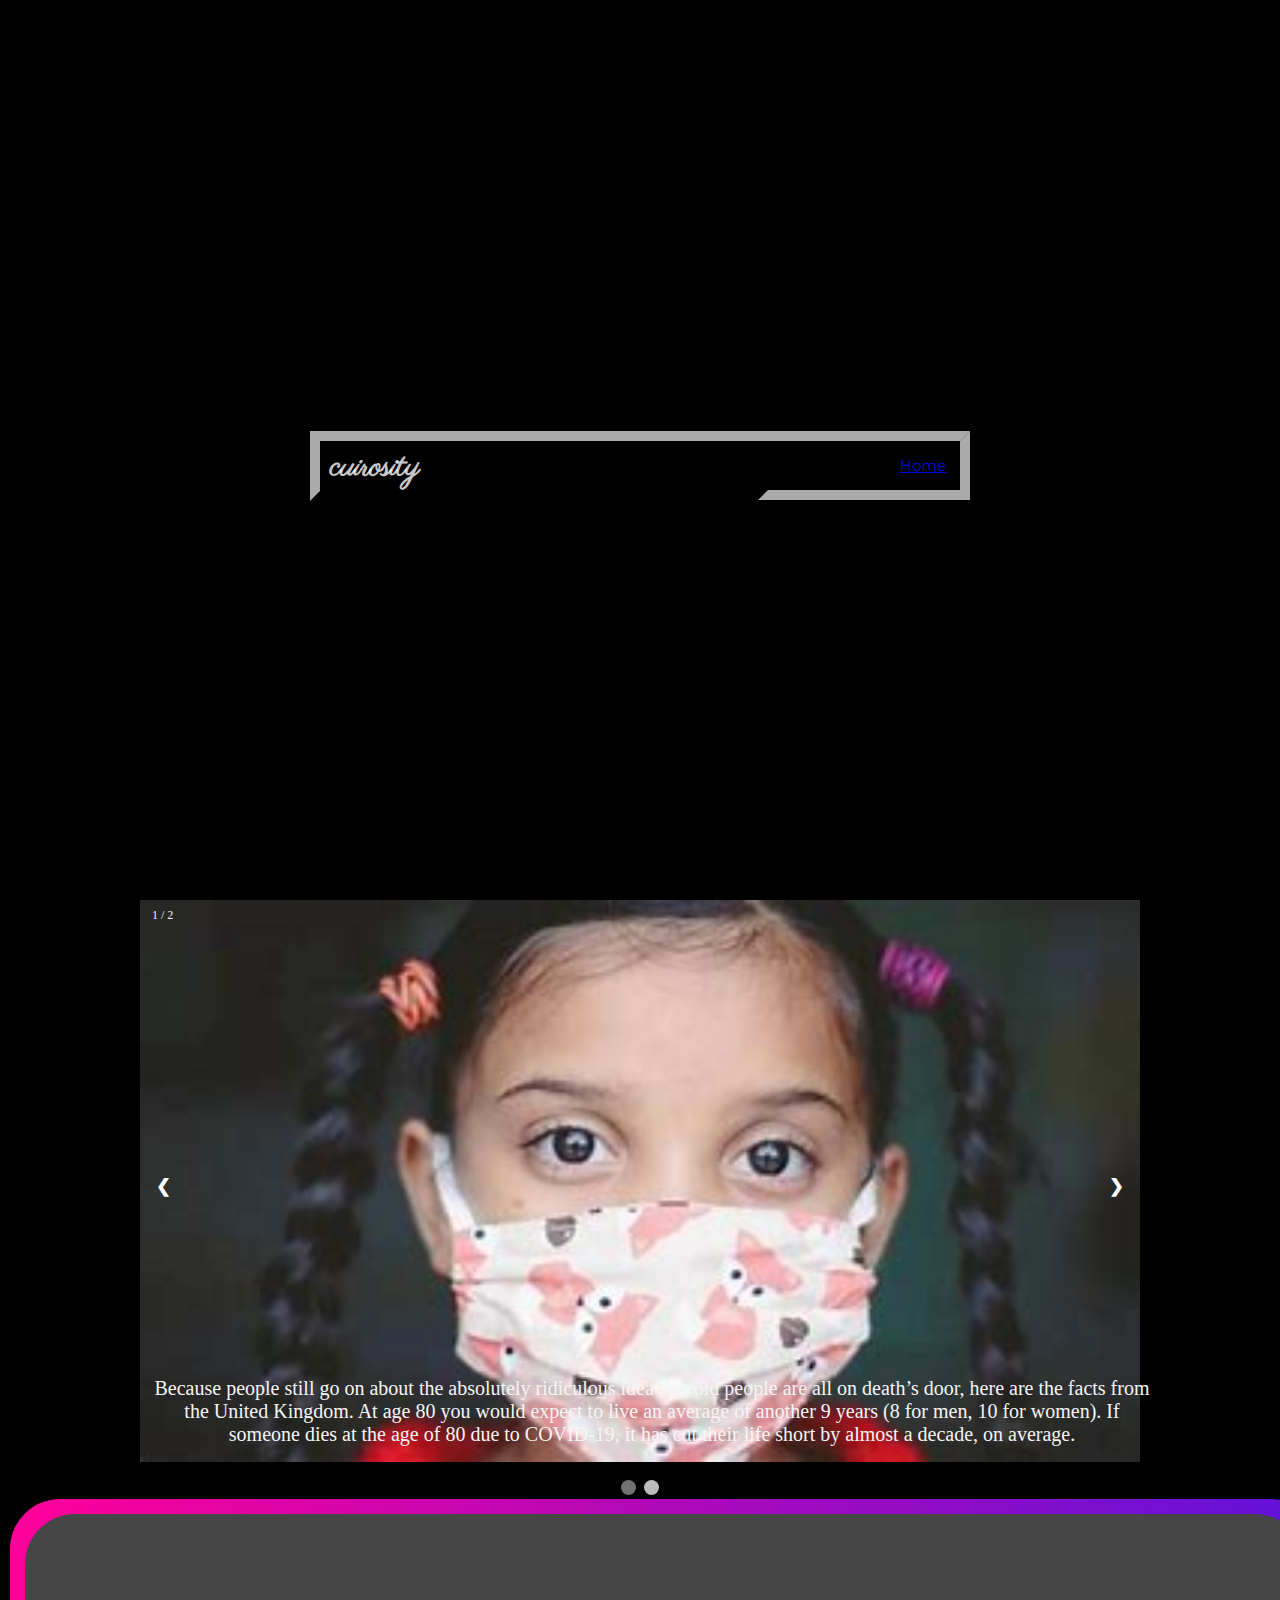
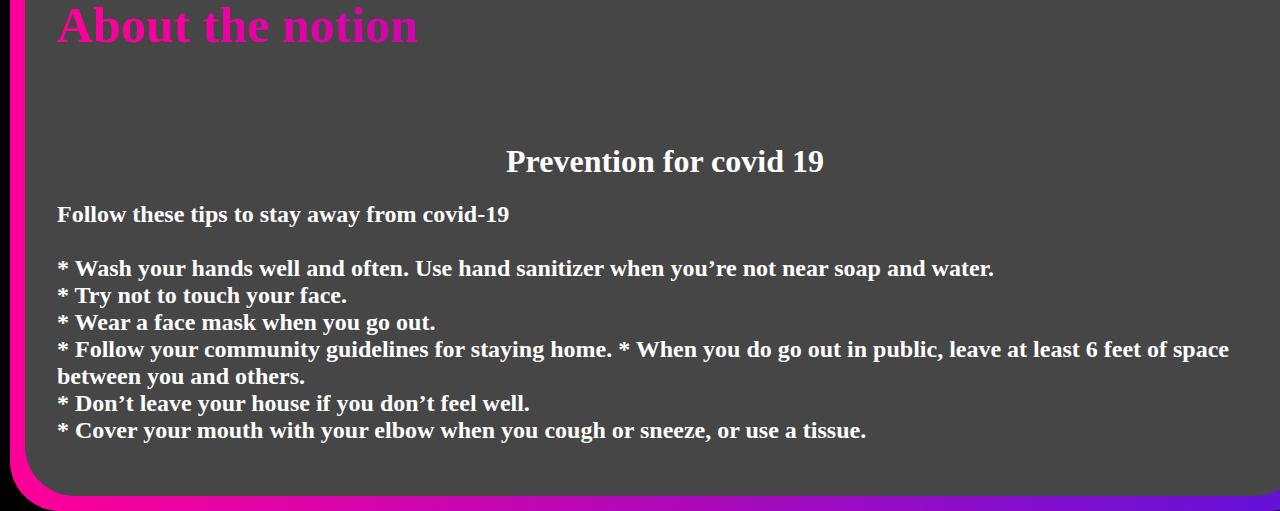
<file: my new website/box4.html>
<html>
    <body>
    
<style>
@import url('https://fonts.googleapis.com/css?family=Parisienne|Quicksand&display=swap');
html, body {
	height: 100%;
	margin: 0;
	background: linear-gradient(to bottom, rgb(0, 0, 0), rgb(0, 0, 0));
}
.container {
	height: 100%;
	display: flex;
	align-items: center;
	justify-content: center;
	flex-direction: column;
	color: #fff;
}
.lead { font-family: 'Quicksand'; }
.header-bar {
	position: relative;
	width: 50%;
	min-width: 300px;
	height: 50px;
	border: 10px solid transparent;
	border-top: 10px solid #fffa;
	border-left: 10px solid #fffa;
	box-shadow: 4px 4px 5px rgba(0, 0, 0, 0.25) inset;
}
.header-bar::after {
	content: '';
	position: absolute;
	top: -10px;
	right: -10px;
	width: 30%;
	height: 49px;
	border: 10px solid transparent;
	border-bottom: 10px solid #fffa;
	border-right: 10px solid #fffa;
	transition: 0.3s linear all;
}
.header-bar > .logo {
	position: absolute;
	top: calc(50% - 20px);
	left: 10px;
	transform: translateY(-50%);
	color: #fffc;
	font-family: 'Parisienne', cursive;
	cursor: default;
	user-select: none;
}
.slider-menu {
	position: absolute;
	top: 0;
	right: 0;
	display: flex;
	list-style-type: none;
	margin: 0;
	padding: 0;
	z-index: 1;
}
.slider-menu > li {
	display: inline-flex;
	padding: 14px;
	margin-left: 2px;
	font-family: 'Quicksand', sans-serif;
	color: rgb(251, 70, 70);
	cursor: pointer;
	transition: 0.3s linear all;
	user-select: none;
}
.slider-menu > li:hover {
	color: rgb(216, 36, 36);
	box-shadow: 0 50px 5px rgb(0, 0, 0) inset;
}
.aeu-signature {
	position: fixed;
	top: 5px;
	left: 50%;
	transform: translate(-50%);
	font-size: 15px;
	line-height: 30px;
	background-color: #fff;
	padding: 5px 10px;
	border-radius: 25px;
	box-shadow: 0 0 15px rgba(0, 0, 0, 0.5);
}
.aeu-signature { font-family: "Quicksand"; }
.aeu-signature > img { height: 30px; }



</style>


<div class="container">
	<p class="lea"lets get started .></p>
	<div class="header-bar">
		<h1 class="logo">cuirosity</h1>
		<ul class="slider-menu">
			<li>
		
                <a href="index.html">Home  </a>		
            	</li>
			
		</ul>
	</div>

	
</div>





<style>
	/* Slideshow container */
	.slideshow-container {
	  max-width: 1000px;
	  position: relative;
	  margin: auto;
	}
	
	/* Next & previous buttons */
	.prev, .next {
	  cursor: pointer;
	  position: absolute;
	  top: 50%;
	  width: auto;
	  padding: 16px;
	  margin-top: -22px;
	  color: white;
	  font-weight: bold;
	  font-size: 18px;
	  transition: 0.6s ease;
	  border-radius: 0 3px 3px 0;
	  user-select: none;
	}
	
	/* Position the "next button" to the right */
	.next {
	  right: 0;
	  border-radius: 3px 0 0 3px;
	}
	
	/* On hover, add a black background color with a little bit see-through */
	.prev:hover, .next:hover {
	  background-color: rgba(0,0,0,0.8);
	}
	
	/* Caption text */
	.text {
	  color: #f5f5f5;
	  font-size: 20px;
	  padding: 8px 12px;
	  position: absolute;
	  bottom: 8px;
	  width: 100%;
	  text-align: center;
	  font-family:cursive ;
	}
	
	/* Number text (1/3 etc) */
	.numbertext {
	  color: #f2f2f2;
	  font-size: 12px;
	  padding: 8px 12px;
	  position: absolute;
	  top: 0;
	}
	
	/* The dots/bullets/indicators */
	.dot {
	  cursor: pointer;
	  height: 15px;
	  width: 15px;
	  margin: 0 2px;
	  background-color: #bbb;
	  border-radius: 50%;
	  display: inline-block;
	  transition: background-color 0.6s ease;
	}
	
	.active, .dot:hover {
	  background-color: #717171;
	}
	
	/* Fading animation */
	.fade {
	  -webkit-animation-name: fade;
	  -webkit-animation-duration: 1.5s;
	  animation-name: fade;
	  animation-duration: 1.5s;
	}
	
	@-webkit-keyframes fade {
	  from {opacity: .4} 
	  to {opacity: 1}
	}
	
	@keyframes fade {
	  from {opacity: .4} 
	  to {opacity: 1}
	}
	
	/* On smaller screens, decrease text size */
	@media only screen and (max-width: 300px) {
	  .prev, .next,.text {font-size: 11px}
	}
	</style>



	<div class="slideshow-container">
	
	<div class="mySlides fade">
	  <div class="numbertext">1 / 2</div>
	  <img src="pp1.jpeg" style="width:100%">
	  <div class="text"> Because people still go on about the absolutely ridiculous idea that old people are all on death’s door, here are the facts from the United Kingdom. At age 80 you would expect to live an average of another 9 years (8 for men, 10 for women). If someone dies at the age of 80 due to COVID-19, it has cut their life short by almost a decade, on average. </div>

	  
	</div>
	
	
	<div class="mySlides fade">
	  <div class="numbertext">2/2</div>
	  <img src="new.jpeg" style="width:100%">
	  <div class="text"> Another point against the “lockdowns kill millions” argument is that New Zealand, with arguably the toughest COVID-19 restrictions in the world, recorded fewer all-cause — or “excess” — deaths in 2020 than ever before. Indeed, during the New Zealand lockdown there appears to have been a substantial reduction in the all-cause death rate, which would be impossible if the lockdown was causing untold tragedy. </div>

	</div>
	
	
	<a class="prev" onclick="plusSlides(-1)">&#10094;</a>
	<a class="next" onclick="plusSlides(1)">&#10095;</a>
	
	</div>
	<br>
	
	<div style="text-align:center">
	  <span class="dot" onclick="currentSlide(1)"></span> 
	  <span class="dot" onclick="currentSlide(2)"></span> 
	   
	

	</div>
	
















	<script>
	var slideIndex = 1;
	showSlides(slideIndex);
	
	function plusSlides(n) {
	  showSlides(slideIndex += n);
	}
	
	function currentSlide(n) {
	  showSlides(slideIndex = n);
	}
	
	function showSlides(n) {
	  var i;
	  var slides = document.getElementsByClassName("mySlides");
	  var dots = document.getElementsByClassName("dot");
	  if (n > slides.length) {slideIndex = 1}    
	  if (n < 1) {slideIndex = slides.length}
	  for (i = 0; i < slides.length; i++) {
		  slides[i].style.display = "none";  
	  }
	  for (i = 0; i < dots.length; i++) {
		  dots[i].className = dots[i].className.replace(" active", "");
	  }
	  slides[slideIndex-1].style.display = "block";  
	  dots[slideIndex-1].className += " active";
	}
	</script>
	


    

	
  
    <div class="is-box-6 is-light-text is-box is-bg-dark">
        <div class="is-boxes">
        <div class="is-overlay">
        <div class="is-overlay-color" style="display: none;"></div>
        <div class="is-overlay-content"></div>
        </div>
        <div class="is-box-centered">
        <div class="is-container is-builder container-fluid is-content-970" id="contentareaRUcW4VU" style=""><div class="row"><link rel="preconnect" href="https://fonts.googleapis.com">
        <link rel="preconnect" href="https://fonts.gstatic.com" crossorigin="">
        <div class="module-border-wrap" style="transform:TranslateX(-60px);">
        <div class="module">
        <h3 style=" background: linear-gradient(270deg, #6012D9 0%, #FF0099 100%, #000000 100%); -webkit-background-clip: text; -webkit-text-fill-color: transparent; font-weight: bold;
        font-family:Georgia, 'Times New Roman', Times, serif;      font-size:50px;"> About the notion  </h3><br>
     
	 <p style=" color: rgb(31, 221, 255); font-size: 15px; font-family: inter; fnt-family: Inter !important;">
     <h1>
       <center>Prevention for covid 19 </center>
     </h1>
   

        <h2>
			Follow these tips to stay away from covid-19  <br >  <br >
			* Wash your hands well and often. Use hand sanitizer when you’re not near soap and water.  <br >
			 * Try not to touch your face.  <br >
			* Wear a face mask when you go out.  <br >
			* Follow your community guidelines for staying home.
			* When you do go out in public, leave at least 6 feet of space between you and others.  <br >
			* Don’t leave your house if you don’t feel well.  <br >
			 * Cover your mouth with your elbow when you cough or sneeze, or use a tissue.  <br >

		</h2>
		</p>
		
        </div>
        </div>
        <style>
                .module-border-wrap {
          width: 100% !important;
          padding: 1rem;
          position: relative;
        left: 70px;
          background: linear-gradient(270deg, #6012D9 0%, #FF0099 100%, #000000 100%);
          padding: 15px;
        border-radius: 50px;
        }
        
        .module {
          background: rgb(70, 70, 70);
          color: rgb(255, 255, 255);
        border-radius: 50px;
        
          padding: 2rem;
        }
        
        
         @media only screen and (max-width: 800px)
            {
              .module-border-wrap{
                  width: 80vw !important;
              }
            }
        </style></div></div>



</body>
</html>
</file>
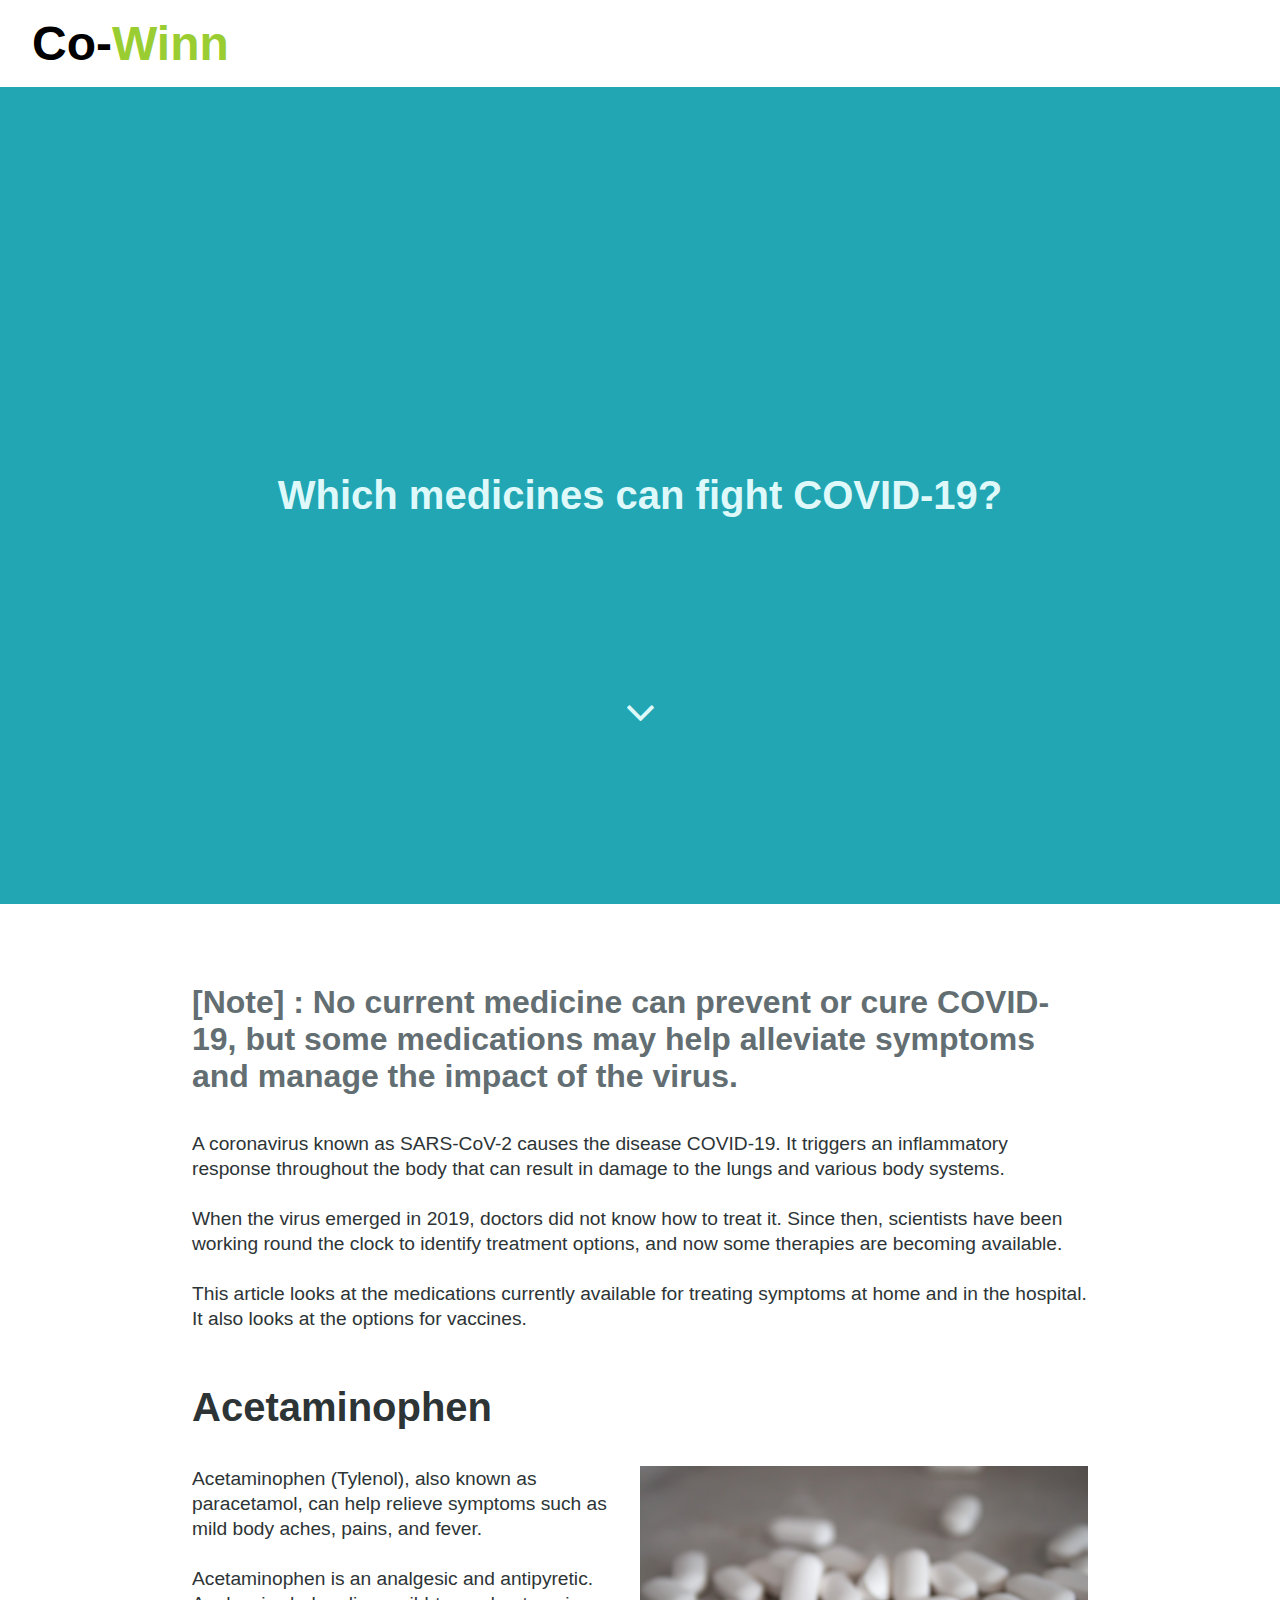
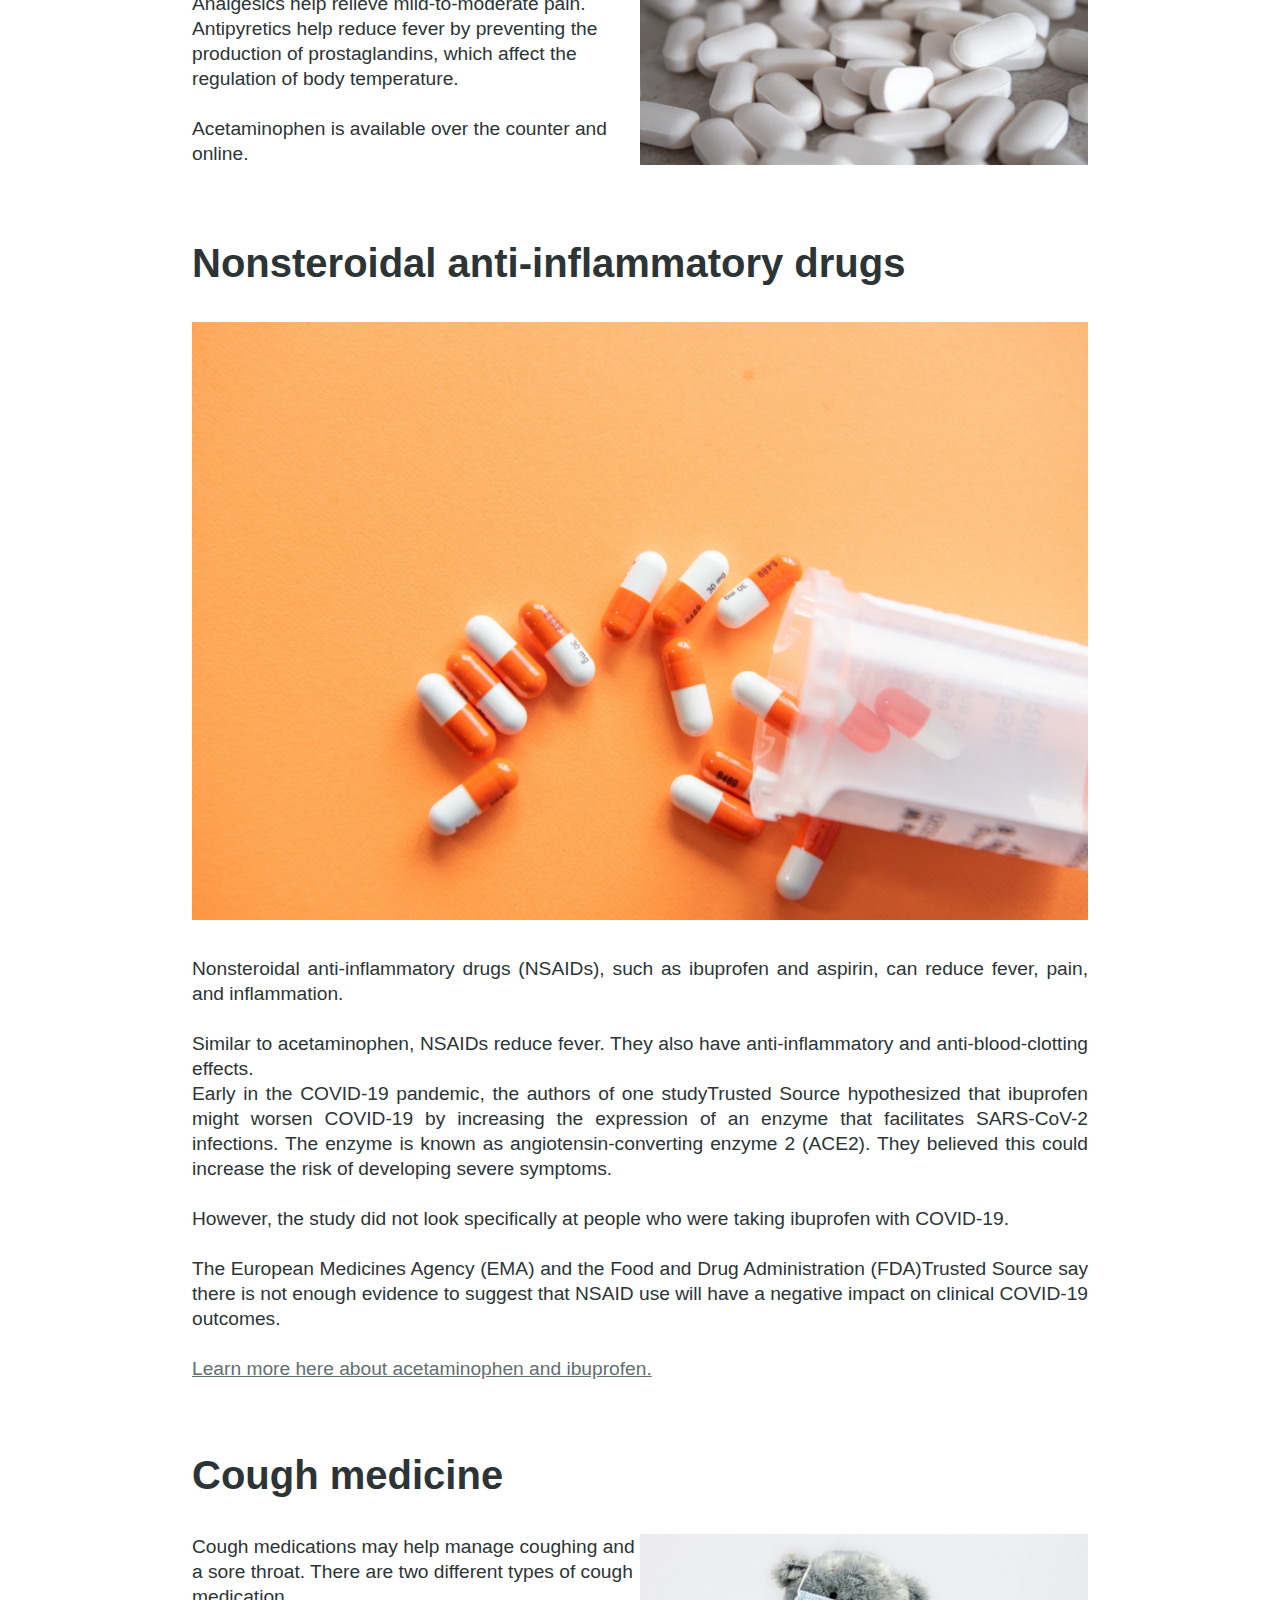
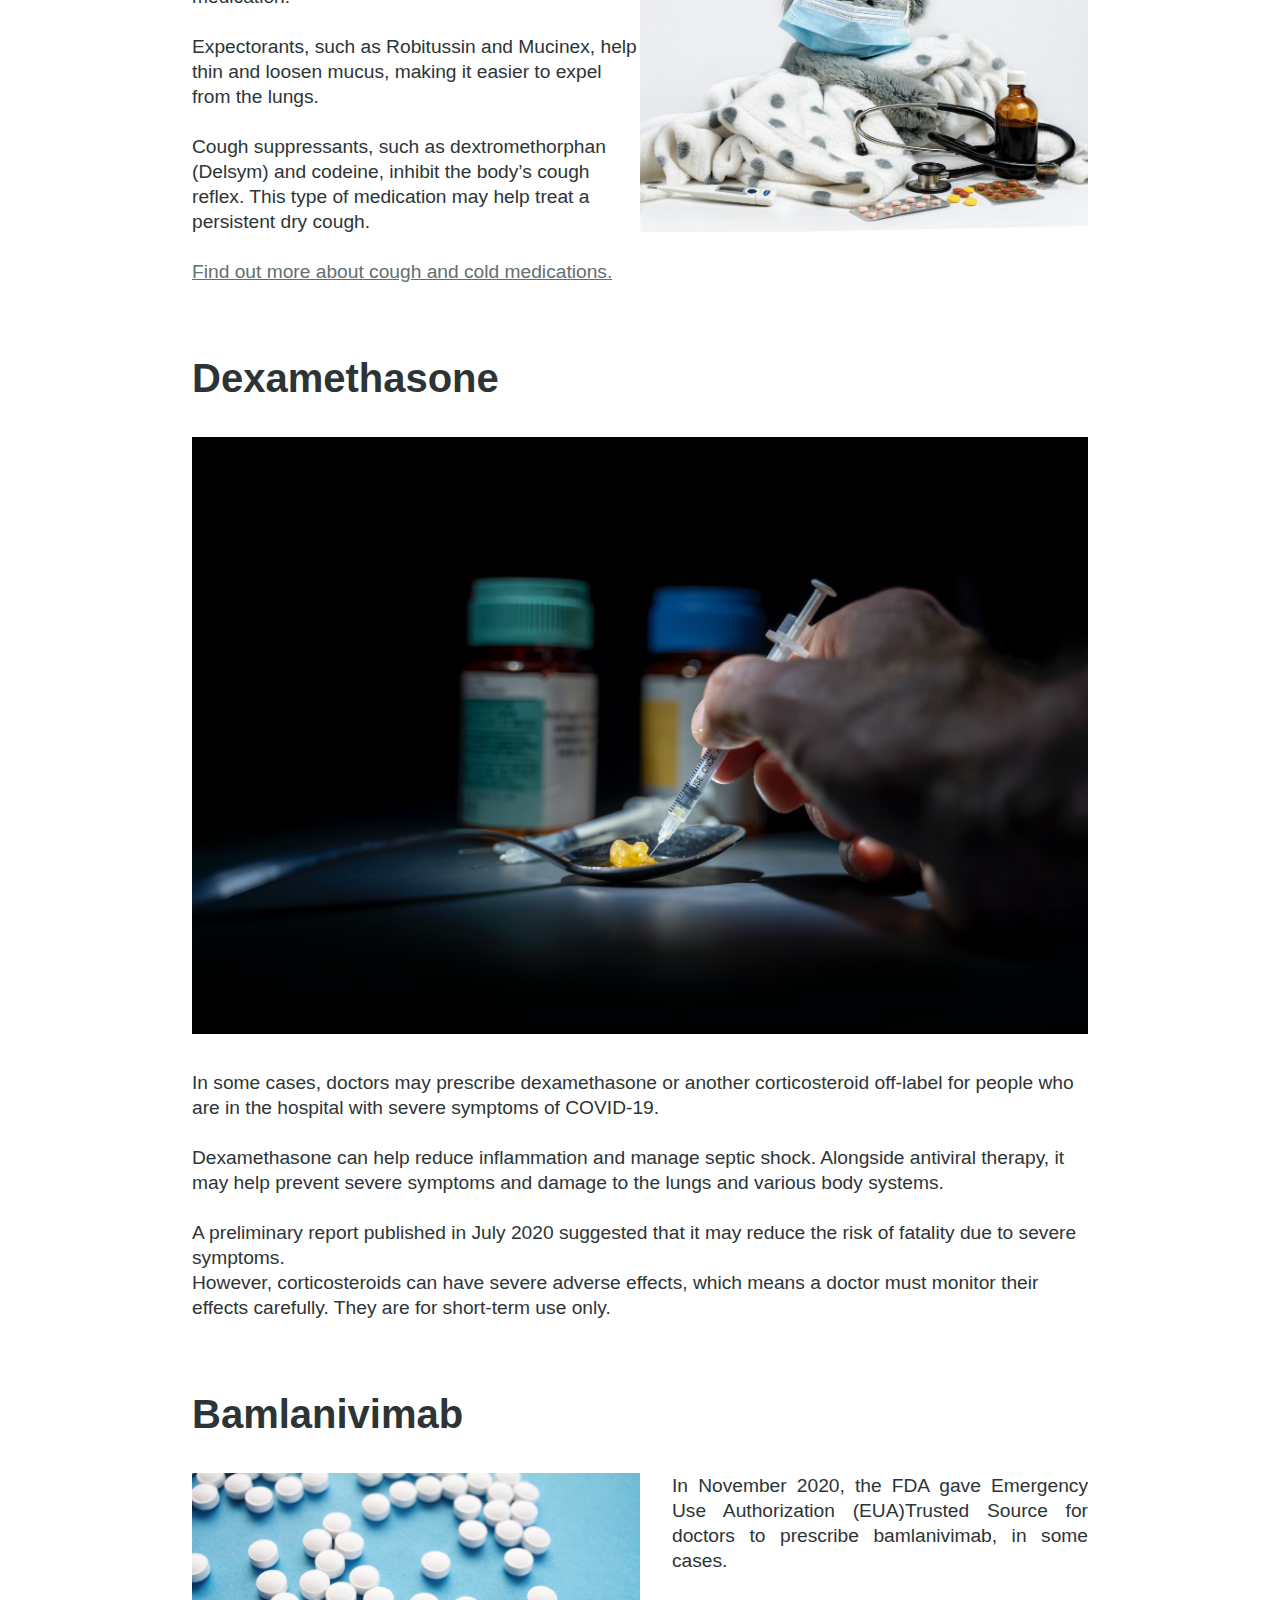
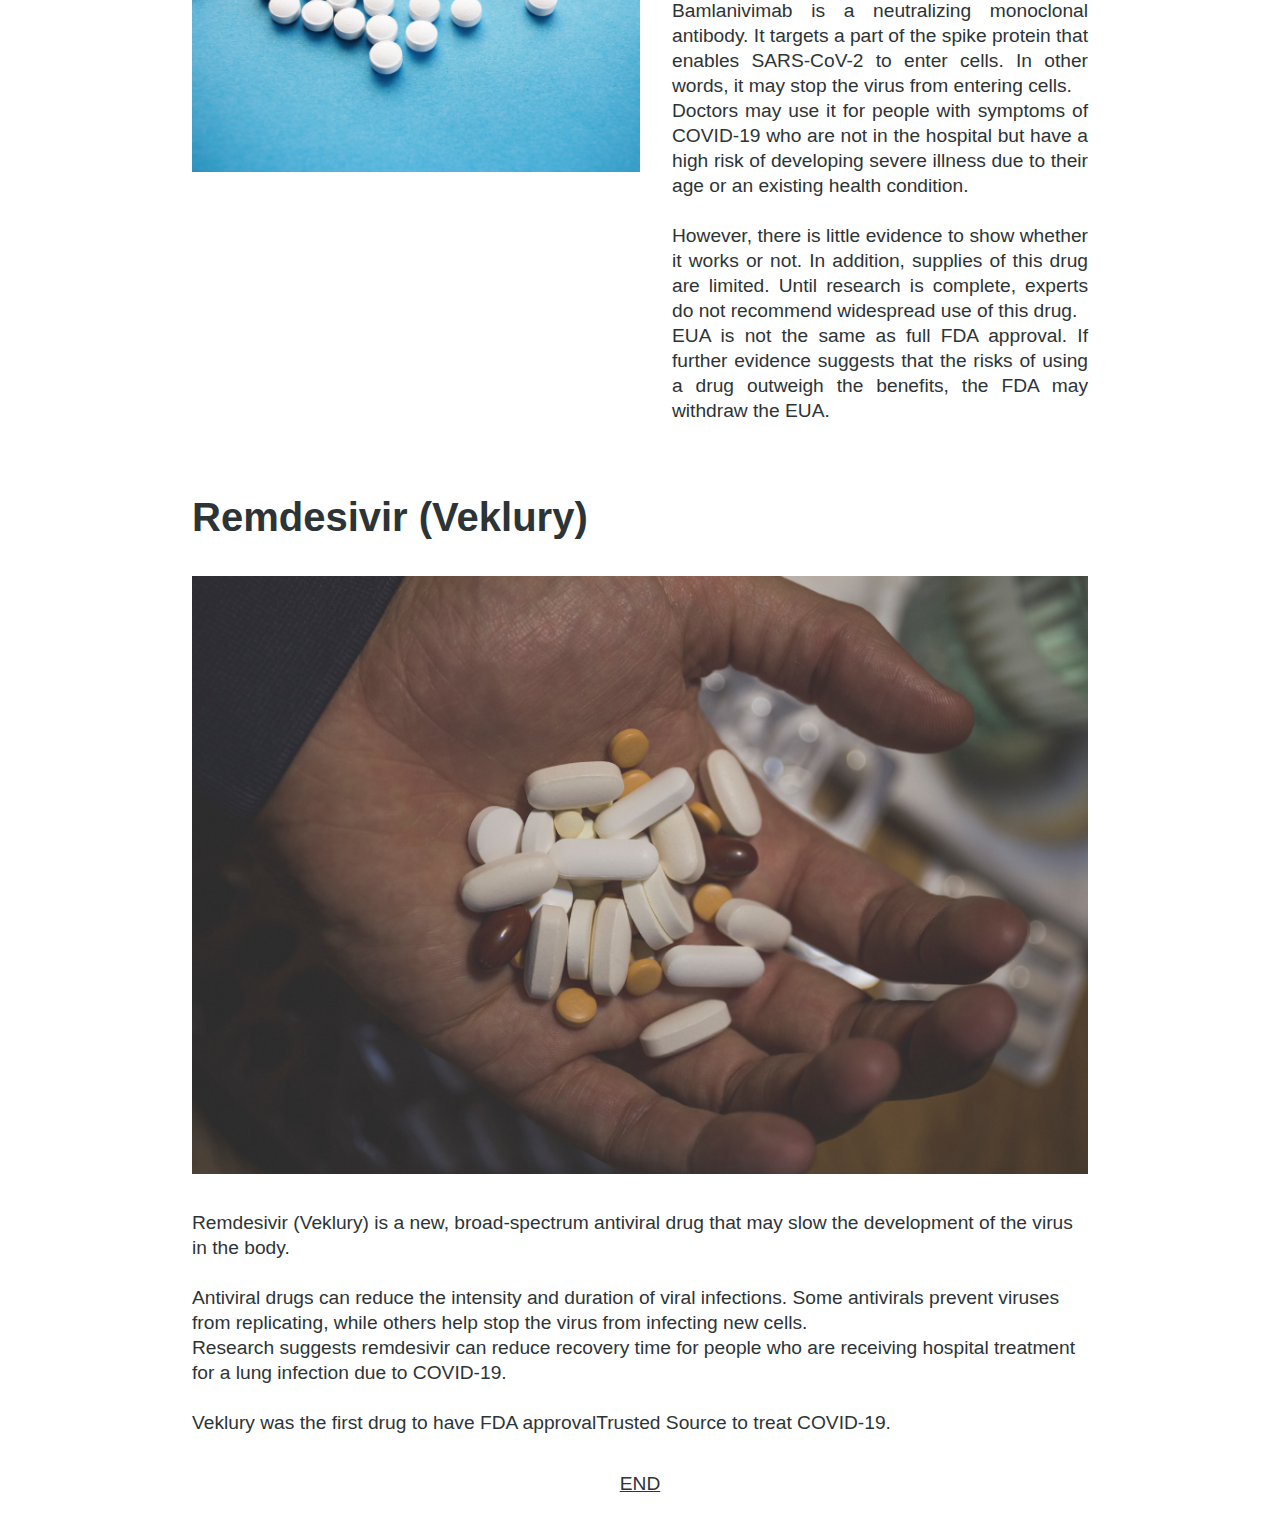
<file: Pages/Medicine.html>
<!DOCTYPE html>
<html lang="en">
<head>
    <meta charset="UTF-8">
    <meta http-equiv="X-UA-Compatible" content="IE=edge">
    <meta name="viewport" content="width=device-width, initial-scale=1.0">
    <link rel="stylesheet" href="../CSS/medicine.css">
    <link rel="stylesheet" href="https://cdnjs.cloudflare.com/ajax/libs/font-awesome/4.7.0/css/font-awesome.min.css">
    <title>Co-Winn</title>
</head>
<body>

<h1 class="logo">Co-<span style="color: #9ACD32;">Winn</span></h1>

<div class="main-page">
    <h1>Which medicines can fight COVID-19?</h1>
    <span><i class="fa fa-angle-down"></i></span>
</div>

<div class="content-page">
    <h3>[Note] : No current medicine can prevent or cure COVID-19, but some medications may help alleviate 
        symptoms and manage the impact of the virus.</h3>
    <br><br>
    <p>A coronavirus known as SARS-CoV-2 causes the disease COVID-19. It triggers an inflammatory response throughout the body that can
        result in damage to the lungs and various body systems.<br><br>
        
        When the virus emerged in 2019, doctors did not know how to treat it. Since then, scientists have been working round the clock to identify 
        treatment options, and now some therapies are becoming available.<br><br>

        This article looks at the medications currently available for treating symptoms at home and in the hospital. It also looks at the options for vaccines.
    </p><br><br><br>

    <h1>Acetaminophen</h1><br><br>
    <div class="medicine_1">

        <div class="medicine_1_content">
            <p>Acetaminophen (Tylenol), also known as paracetamol, can help relieve symptoms such as mild body aches, pains, and fever. <br><br>
                Acetaminophen is an analgesic and antipyretic. Analgesics help relieve mild-to-moderate pain. Antipyretics help reduce fever by preventing the production of prostaglandins,
                which affect the regulation of body temperature.<br><br>
                Acetaminophen is available over the counter and online.
            </p>
        </div>
        <div class="medicine_1_img">
            <img src="../Images/medicine_1.jpg" alt="Medicine_1" width="100%">
        </div>
    </div><br><br><br><br>

    <h1>Nonsteroidal anti-inflammatory drugs</h1><br><br>
    <div class="medicine_2">
        <div class="medicine_2_img">
            <img src="../Images/medicine_2.jpg" alt="Medicine_2" width="100%">
        </div>
        <div class="medicine_2_content">
            <p>Nonsteroidal anti-inflammatory drugs (NSAIDs), such as ibuprofen and aspirin, can reduce fever, pain, and inflammation.<br><br>
                Similar to acetaminophen, NSAIDs reduce fever. They also have anti-inflammatory and anti-blood-clotting effects.<br>
                Early in the COVID-19 pandemic, the authors of one studyTrusted Source hypothesized that ibuprofen might worsen
                 COVID-19 by increasing the expression of an enzyme that facilitates SARS-CoV-2 infections. The enzyme is known as angiotensin-converting enzyme 2 (ACE2).
                 They believed this could increase the risk of developing severe symptoms.<br><br>
                 However, the study did not look specifically at people who were taking ibuprofen with COVID-19.<br><br>
                 The European Medicines Agency (EMA) and the Food and Drug Administration (FDA)Trusted Source say there is not enough evidence to suggest that NSAID use will have a
                  negative impact on clinical COVID-19 outcomes.<br><br>
                  <a href="https://www.medicalnewstoday.com/articles/acetaminophen-and-ibuprofen" style="color: #636e72; text-decoration: underline;" target="_blank">Learn more here about acetaminophen and ibuprofen.</a>
            </p>
        </div>

    </div><br><br><br><br>


    <h1>Cough medicine</h1><br><br>
    <div class="medicine_3">
        <div class="medicine_3_content">
            <p>
                Cough medications may help manage coughing and a sore throat. There are two different types of cough medication.<br><br>
                Expectorants, such as Robitussin and Mucinex, help thin and loosen mucus, making it easier to expel from the lungs.<br><br>
                Cough suppressants, such as dextromethorphan (Delsym) and codeine, inhibit the body’s cough reflex. This type of medication may help treat a persistent dry cough.<br><br>
                <a href="https://www.medicalnewstoday.com/articles/16181" style="color: #636e72; text-decoration: underline;" target="_blank">Find out more about cough and cold medications.</a>
            </p>
        </div>
        <div class="medicine_3_img">
            <img src="../Images/medicine_3.jpg" alt="Medicine_3" width="100%">
        </div>

    </div><br><br><br><br>


    <h1>Dexamethasone</h1><br><br>
    <div class="medicine_4">
        <div class="medicine_4_img">
            <img src="../Images/medicine_4.jpg" alt="Medicine_4" width="100%">
        </div>
        <div class="medicine_4_content">
            <p>In some cases, doctors may prescribe dexamethasone or another corticosteroid off-label for people who are in the hospital with severe symptoms of COVID-19.<br><br>
                Dexamethasone can help reduce inflammation and manage septic shock. Alongside antiviral therapy, it may help prevent severe symptoms and damage to the lungs and various body systems.<br><br>
                A preliminary report published in July 2020 suggested that it may reduce the risk of fatality due to severe symptoms.<br>
                However, corticosteroids can have severe adverse effects, which means a doctor must monitor their effects carefully. They are for short-term use only.
            </p>
        </div>
    </div><br><br><br><br>


    <h1>Bamlanivimab</h1><br><br>
    <div class="medicine_5">
        <div class="medicine_5_img">
            <img src="../Images/medicine_5.jpg" alt="Medicine_5" width="100%">
        </div>
        <div class="medicine_5_content">
            <p>
                In November 2020, the FDA gave Emergency Use Authorization (EUA)Trusted Source for doctors to prescribe bamlanivimab, in some cases.<br><br>
                Bamlanivimab is a neutralizing monoclonal antibody. It targets a part of the spike protein that enables SARS-CoV-2 to enter cells. In other words, it may stop the virus from entering cells.<br>
                Doctors may use it for people with symptoms of COVID-19 who are not in the hospital but have a high risk of developing severe illness due to their age or an existing health condition.<br><br>
                However, there is little evidence to show whether it works or not. In addition, supplies of this drug are limited. Until research is complete, experts do not recommend widespread use of this drug.<br>
                EUA is not the same as full FDA approval. If further evidence suggests that the risks of using a drug outweigh the benefits, the FDA may withdraw the EUA.
            </p>
        </div>
    </div><br><br><br><br>


    <h1>Remdesivir (Veklury)</h1><br><br>
    <div class="medicine6">
        <div class="medicine_6_img">
            <img src="../Images/medicine_6.jpg" alt="Medicine_6" width="100%">
        </div>

        <div class="medicine_6_content">
            <p>
                Remdesivir (Veklury) is a new, broad-spectrum antiviral drug that may slow the development of the virus in the body.<br><br>
                Antiviral drugs can reduce the intensity and duration of viral infections. Some antivirals prevent viruses from replicating, while others help stop the virus from infecting new cells.<br>
                Research suggests remdesivir can reduce recovery time for people who are receiving hospital treatment for a lung infection due to COVID-19.<br><br>
                Veklury was the first drug to have FDA approvalTrusted Source to treat COVID-19.

            </p>
        </div>
    </div><br><br>

    <p style="text-align: center; text-decoration: underline;">END</p><br><br>

</div>

    
</body>
</html>
</file>
<file: CSS/medicine.css>
@import url('https://fonts.googleapis.com/css2?family=Acme&family=Ubuntu&display=swap');

*{
    margin: 0;
    padding: 0;
}

body{
    font-family: 'Arial', sans-serif;
}
p{
    font-size: 1.2rem;
}

.logo{
    padding: 1rem;
    padding-left: 2rem;
    font-size: 3rem;
}
.main-page{
    background-color: #22a6b3;
    min-height: 90.8vh;
    display: flex;
    justify-content: center;
    align-items: center;
    color: #dff9fb;
}

.main-page h1{
    font-size: 2.5rem;
    font-weight: bolder;
}
.main-page span{
    position: absolute;
    bottom: 10rem;
    font-size: 3rem;
    animation: arrowDown 2s infinite;
}
.content-page{
    margin-top: 5rem;
    padding-left: 15%;
    padding-right: 15%;
    color: #2d3436;
}
.content-page h1{
    font-size: 2.5rem;
}

.content-page h3{
    color: #636e72;
    font-size: 2rem;
}
.content-page p{
    color: #2d3436;
    line-height: 25px;
}
.medicine_1{
    display: grid;
    grid-template-columns: repeat(2,1fr);
}

.medicine_2_content p{
    margin-top: 2rem;
    text-align: justify;
}
.medicine_3{
    display: grid;
    grid-template-columns: repeat(2, 1fr);
}

.medicine_5{
    display: grid;
    grid-template-columns: repeat(2,1fr);
}
.medicine_5_content{
    padding-left: 2rem;
    text-align: justify;
}
.medicine_4_content, .medicine_6_content{
    margin-top: 2rem;
}


@keyframes arrowDown {
    0%{
        transform: translateY(0);
        opacity: 0;
    }
    100%{
        transform: translateY(30px);
        opacity: 1;
    }
}

@media (min-width:1300px){
    .main-page h1{
        font-size: 4vw;
        font-weight: bolder;
    }
}

@media (max-width:850px){
    .medicine_1, .medicine_3, .medicine_5{
        display: block;
    }
    .medicine_5_content{
        padding-left: 0;
    }
    .medicine_1_content, .medicine_3_content{
        margin-bottom: 2rem;
    }
}
</file>
